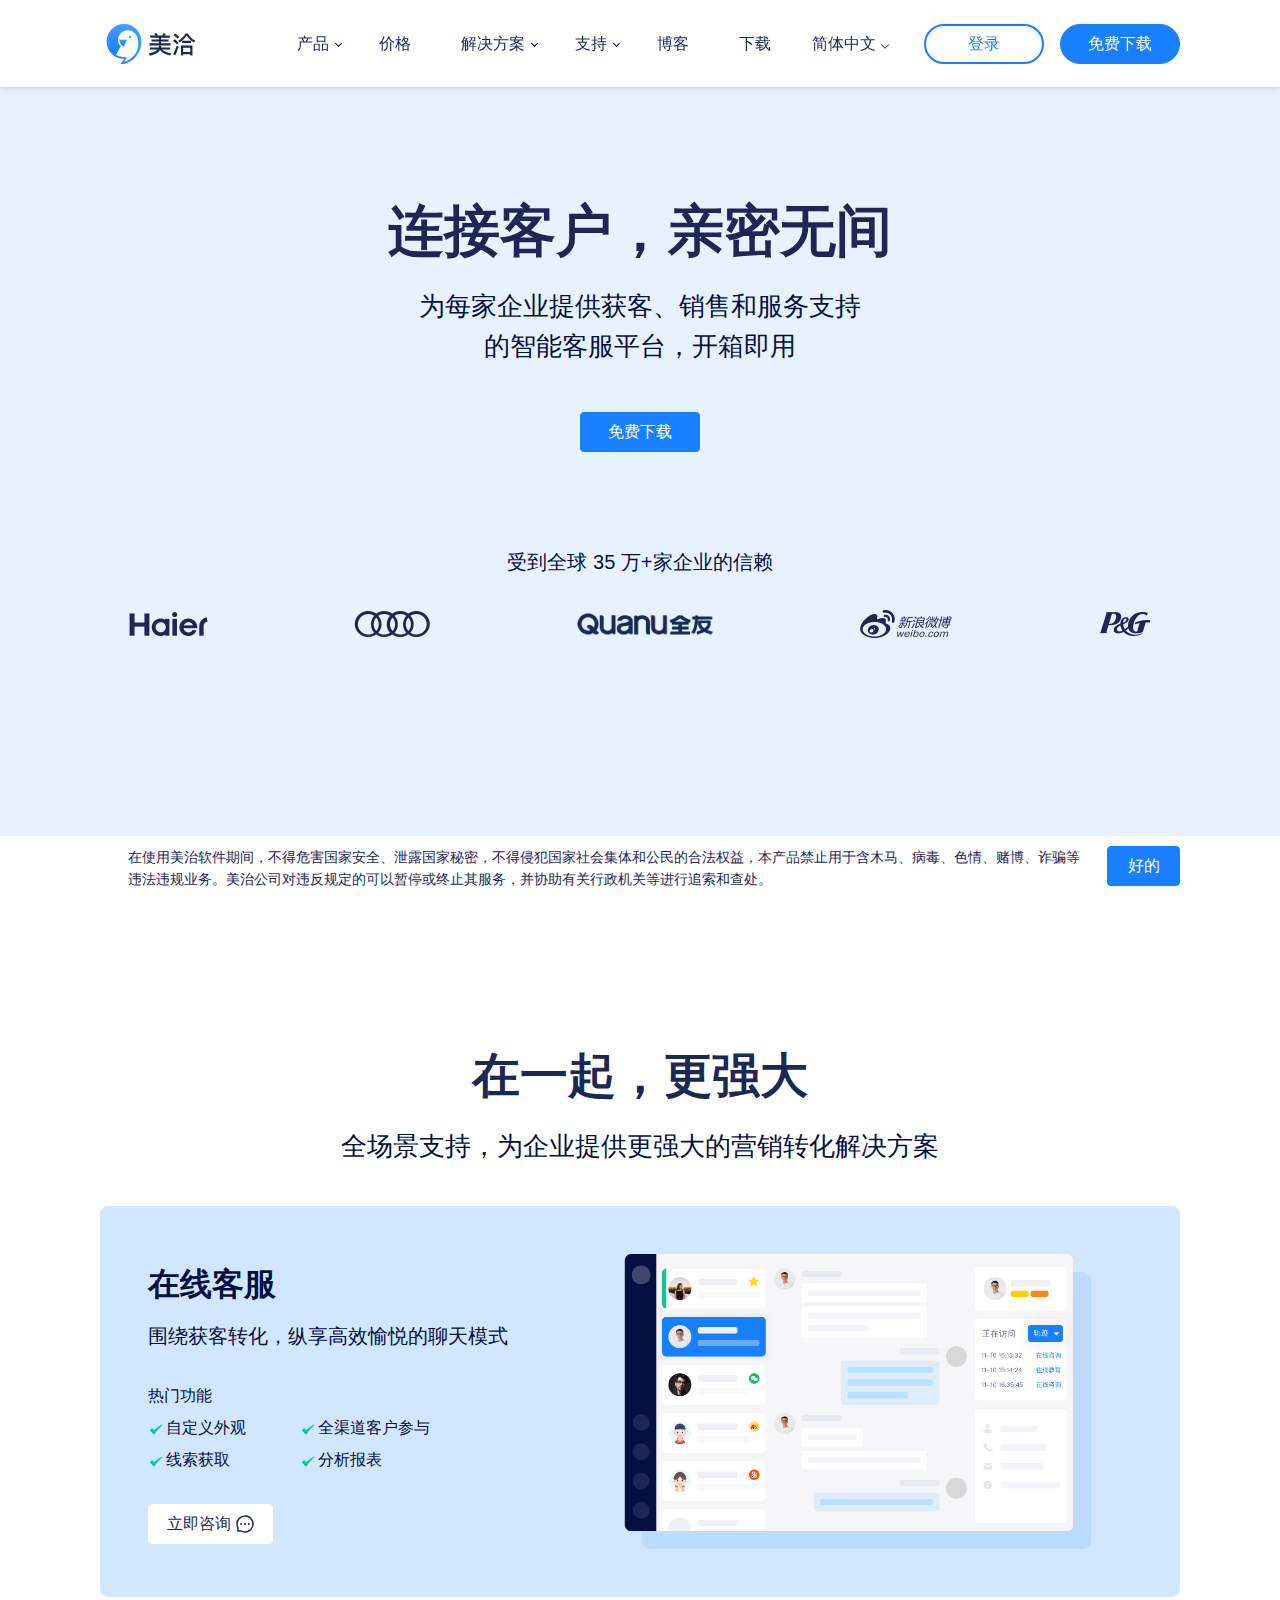
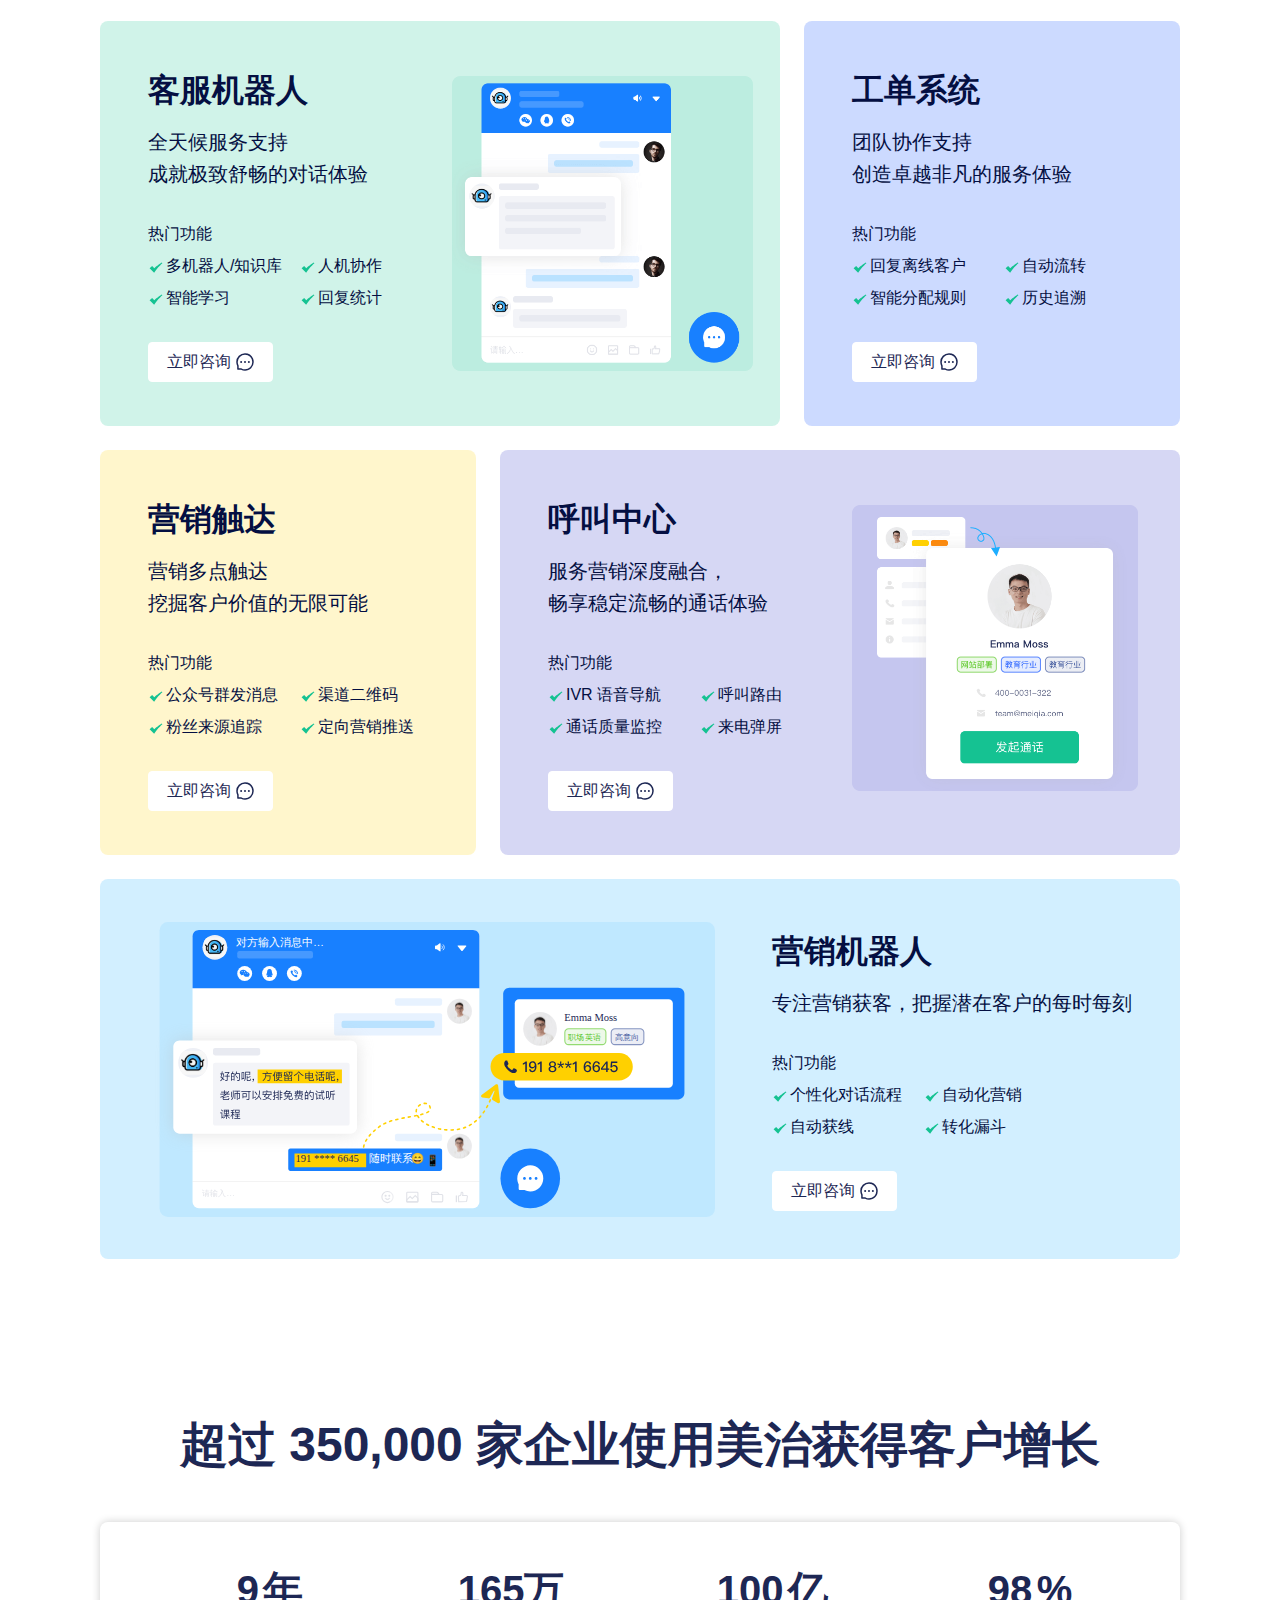
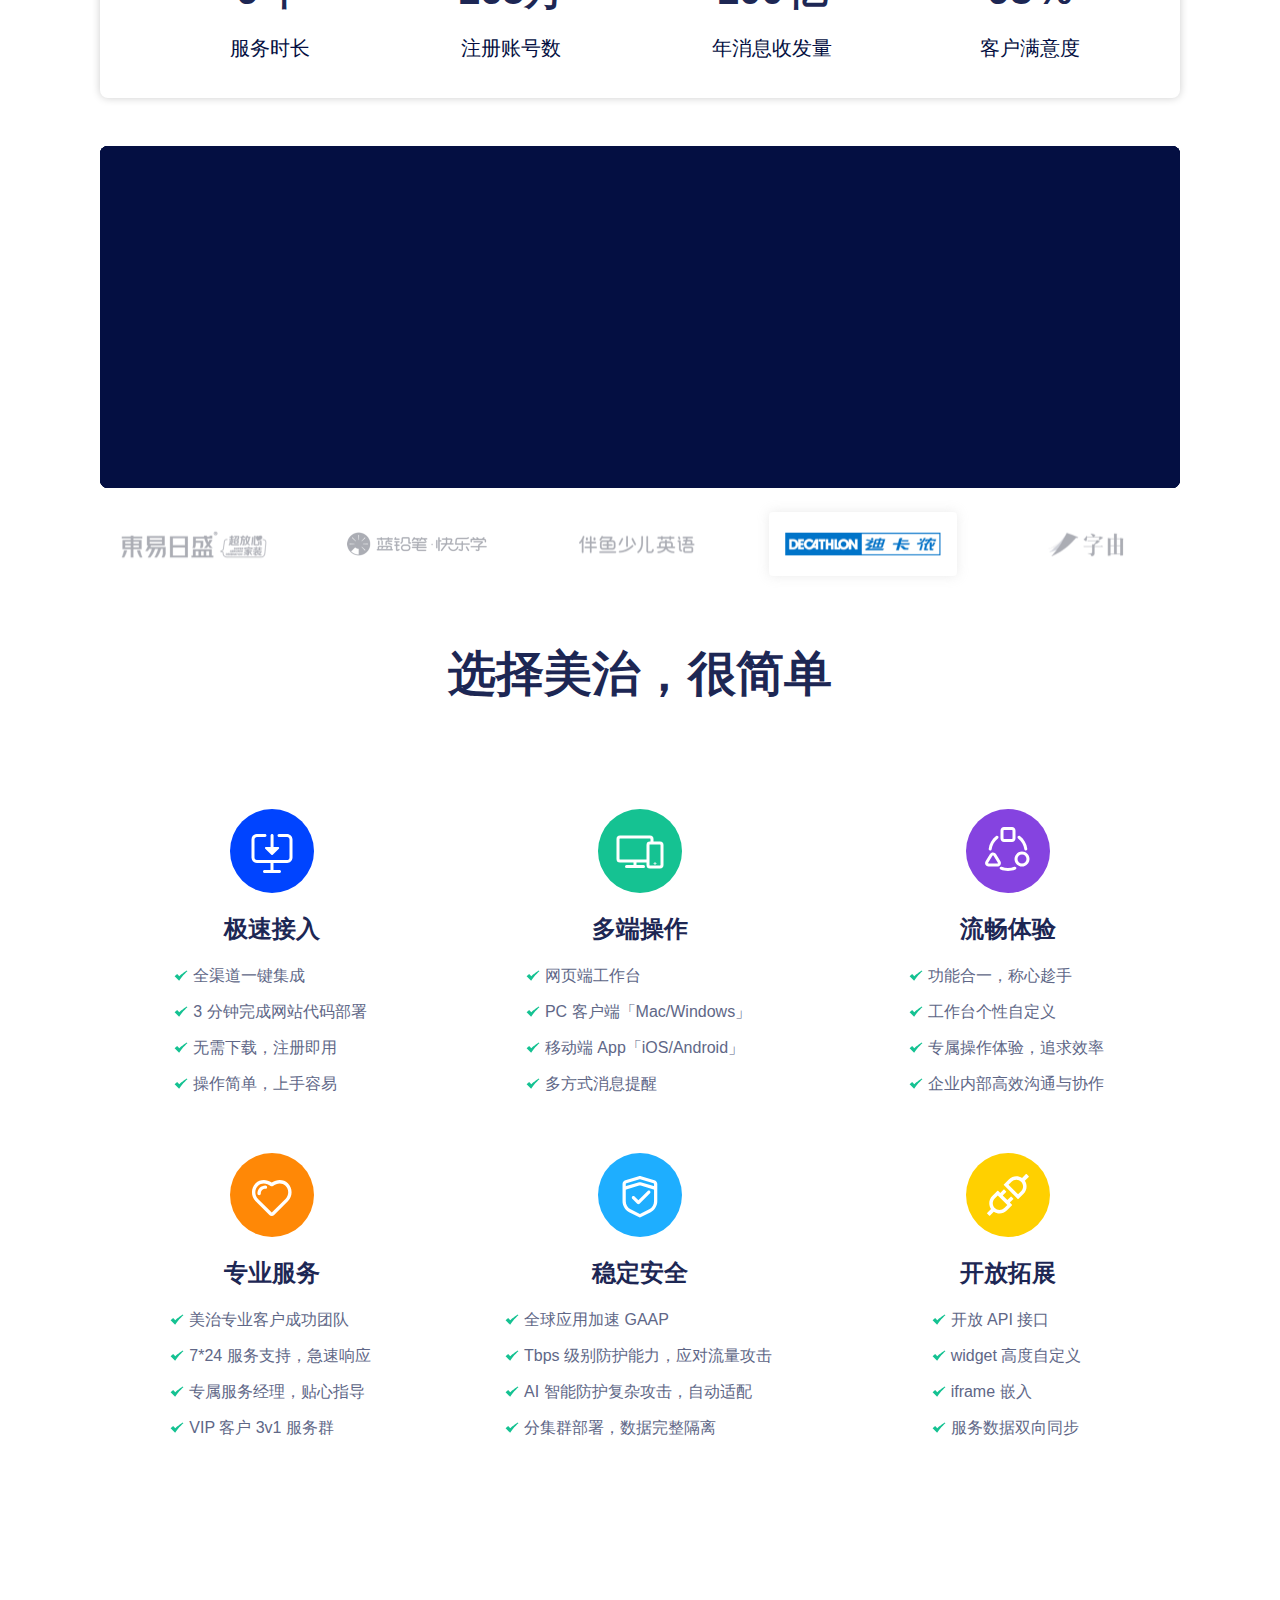
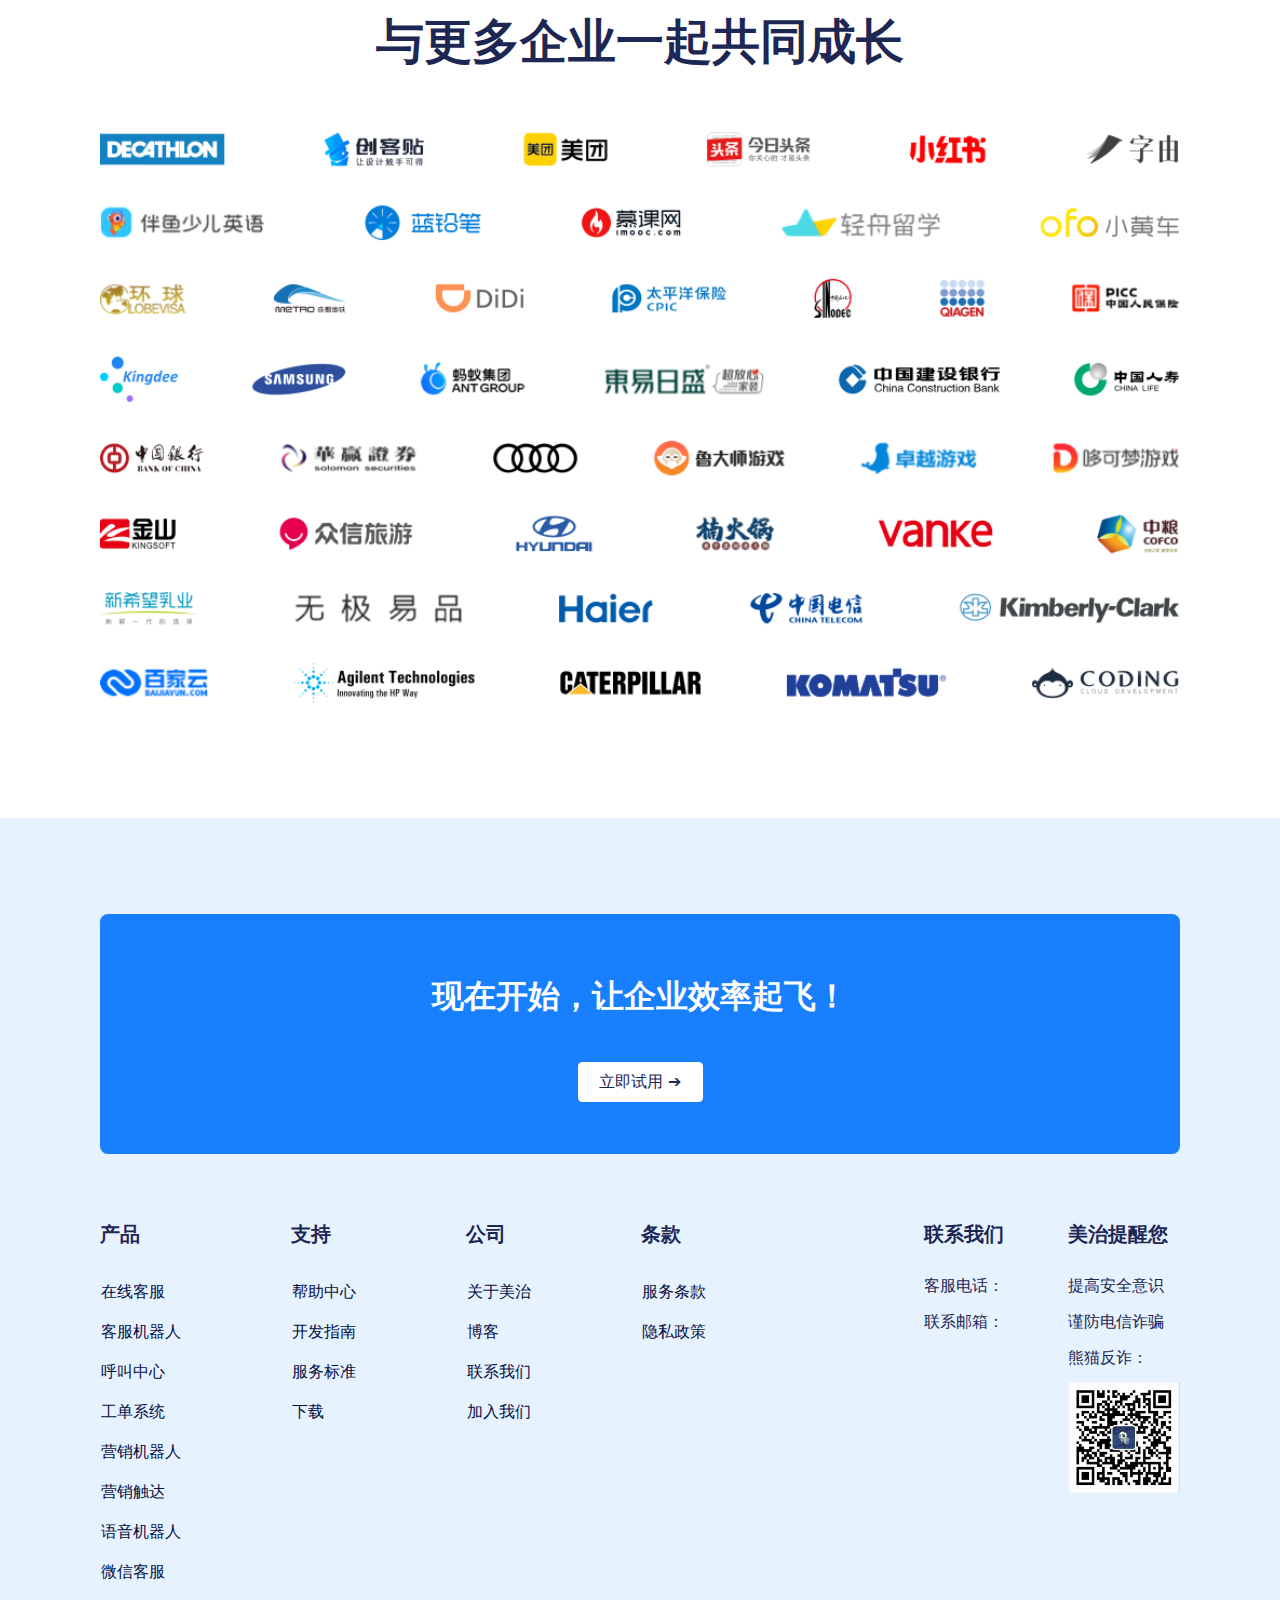
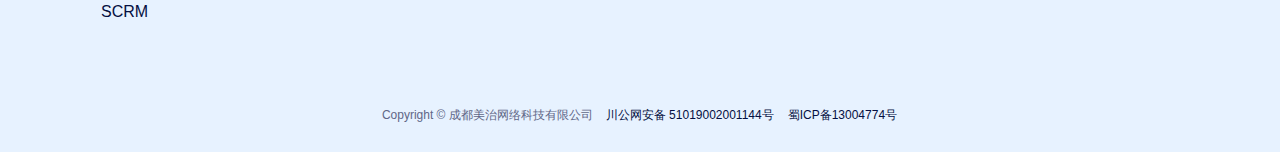
<file: index.html>
<!DOCTYPE html>
<html>
   <head>
      <meta http-equiv="Content-Type" content="text/html; charset=UTF-8">
      <meta name="viewport" content="initial-scale=1.0, width=device-width, user-scalable=no">
      <meta name="baidu-site-verification" content="code-ZyxFVoGtVj">
      <title>美治科技 | 一站式智能客服解决方案_在线客服系统_客服机器人_工单系统_呼叫中心 </title>
      <meta name="description" content="美治-全球智能云客服服务商,提供一体化服务营销解决方案.拥有在线客服,呼叫中心,客服机器人,工单系统,营销机器人,客服外包和私有化部署等产品,服务企业超35万家,覆盖十余种行业.致力于帮助企业获线与转化,提升客户服务质量与效率.">
      <meta name="keywords" content="美治,在线客服,在线客服系统,智能客服,智能客服系统,客服系统,AI机器人,营销机器人,工单系统,客服机器人,呼叫中心，呼叫系统,客服外包">
      <meta name="viewport" content="initial-scale=1.0, width=device-width, user-scalable=no">
      <meta name="baidu-site-verification" content="code-ZyxFVoGtVj">
      <meta name="next-head-count" content="9">
      <link rel="preload" href="./resource/4778fadcf844610f.css" as="style">
      <link rel="stylesheet" href="./resource/4778fadcf844610f.css" data-n-g="">
      <link rel="preload" href="./resource/8b003f0fcafa809e.css" as="style">
      <link rel="stylesheet" href="./resource/8b003f0fcafa809e.css" data-n-p="">
      <noscript data-n-css=""></noscript>
      <style data-styled="" data-styled-version="4.4.1"></style>
      <style data-styled="" data-styled-version="4.4.1"></style>
      <script id="beamerFaviconScript" type="text/javascript" src="./resource/favico.js.download"></script>
   </head>
   <body data-new-gr-c-s-check-loaded="14.1107.0" data-gr-ext-installed="">
      <svg aria-hidden="true" style="position: absolute; width: 0px; height: 0px; overflow: hidden;">
         <symbol id="iconClose" viewBox="0 0 1024 1024">
            <path d="M563.84 512l262.4-312.96a7.936 7.936 0 0 0-6.016-13.056h-79.808a16.32 16.32 0 0 0-12.288 5.76L511.616 449.728 295.04 191.68a16 16 0 0 0-12.288-5.696H203.008a7.936 7.936 0 0 0-6.08 13.12L459.392 512l-262.464 312.96a7.936 7.936 0 0 0 6.08 13.056h79.808a16.32 16.32 0 0 0 12.288-5.76l216.512-258.048 216.512 258.112a16 16 0 0 0 12.288 5.696h79.808a7.936 7.936 0 0 0 6.08-13.12L563.776 512z"></path>
         </symbol>
         <symbol id="iconClose-Circle-Fill" viewBox="0 0 1024 1024">
            <path d="M512 64a448 448 0 1 0 0 896A448 448 0 0 0 512 64z m32 664a8 8 0 0 1-8 8h-48a8 8 0 0 1-8-8v-272c0-4.416 3.584-8 8-8h48c4.416 0 8 3.584 8 8v272zM512 384a48 48 0 1 1 0-96A48 48 0 0 1 512 384z"></path>
         </symbol>
         <symbol id="iconicon_star" viewBox="0 0 1024 1024">
            <path d="M512 810.666667l-224.426667 117.973333a42.666667 42.666667 0 0 1-61.866666-44.970667l42.837333-249.898666-181.589333-176.981334A42.666667 42.666667 0 0 1 110.592 384l250.922667-36.437333 112.213333-227.370667a42.666667 42.666667 0 0 1 76.544 0l112.213333 227.370667 250.88 36.437333a42.666667 42.666667 0 0 1 23.68 72.789333l-181.589333 176.981334 42.88 249.898666a42.666667 42.666667 0 0 1-61.909333 44.970667L512 810.666667z"></path>
         </symbol>
         <symbol id="iconchat" viewBox="0 0 1024 1024">
            <path d="M925.184 338.432A448.1536 448.1536 0 0 0 512 64h-2.048a446.976 446.976 0 0 0-445.952 450.0992 449.4848 449.4848 0 0 0 48.0256 199.8848v152.064c0 25.344 20.5824 45.9776 45.9776 45.9776h152.064a449.3824 449.3824 0 0 0 199.936 47.9744h2.0992c59.904 0 118.016-11.6224 172.6976-34.304a444.4672 444.4672 0 0 0 142.848-95.232 447.0784 447.0784 0 0 0 132.4032-316.5184 446.4128 446.4128 0 0 0-34.816-175.5648z m-151.04 437.9648A370.0224 370.0224 0 0 1 512 884.0192h-1.6896a373.2992 373.2992 0 0 1-173.1072-43.52l-8.3968-4.5056h-140.8v-140.8l-4.5056-8.3968a373.3504 373.3504 0 0 1-43.52-173.056A369.7152 369.7152 0 0 1 247.6032 249.856a369.152 369.152 0 0 1 262.8096-109.9264h1.6896a370.176 370.176 0 0 1 263.168 108.9024 370.5344 370.5344 0 0 1 108.9024 264.8064 370.5856 370.5856 0 0 1-110.08 262.7072z"></path>
            <path d="M313.856 512m-51.2 0a51.2 51.2 0 1 0 102.4 0 51.2 51.2 0 1 0-102.4 0Z"></path>
            <path d="M512 512m-51.2 0a51.2 51.2 0 1 0 102.4 0 51.2 51.2 0 1 0-102.4 0Z"></path>
            <path d="M710.144 512m-51.2 0a51.2 51.2 0 1 0 102.4 0 51.2 51.2 0 1 0-102.4 0Z"></path>
         </symbol>
         <symbol id="icontoutubg" viewBox="0 0 1627 1024">
            <path d="M962.065181 649.489181c24.359517 19.019597 48.944107 36.04102 73.126658 52.244618l6.585557 4.398389 7.497879 4.985986 22.272 14.758658 3.676779 2.443168 7.310604 4.876027 2.474094 1.657986 4.931006 3.314255c1.637369 1.104752 3.27302 2.211221 4.901799 3.315974l4.876027 3.322845 4.508349 3.097772c73.423893 50.641611 136.377557 104.728054 168.011597 201.616322A506.648054 506.648054 0 0 1 1290.257181 1024H0.910604c12.181477-91.043221 43.298362-179.505826 92.936591-255.941584 93.994953-146.222389 254.702819-249.117208 416.905449-266.965047 161.515383-18.29455 325.21106 48.904591 451.312537 148.394094zM1622.607034 0c8.044242 73.709101 1.448376 148.926711-21.287517 218.902336-44.913396 140.444349-154.012349 260.03243-283.012296 310.263409-128.340188 50.444027-277.242846 31.31447-402.428563-22.524564-25.079409-10.635168-49.883919-19.450846-74.130041-27.68408l-7.255624-2.455195-10.819006-3.630389-14.289611-4.790121-9.518389-3.212886-4.853692-1.65455-4.831355-1.659705-2.407088-0.833289-4.798711-1.673449-4.776376-1.687195-4.752322-1.700939c-69.534067-25.084564-131.39157-55.795973-177.638228-126.773262C533.072752 231.937718 515.004993 120.636134 531.397584 0h1091.20945z"></path>
         </symbol>
         <symbol id="iconicon_search" viewBox="0 0 1024 1024">
            <path d="M909.5936 854.5024L649.9072 594.7904a297.3184 297.3184 0 0 0 62.08-182.784c0-80.2048-31.2832-155.392-87.8848-212.096a297.7792 297.7792 0 0 0-212.096-87.9104 298.1888 298.1888 0 0 0-212.096 87.9104 297.6256 297.6256 0 0 0-87.9104 212.096c0 80.1024 31.3088 155.4944 87.9104 212.096a297.6256 297.6256 0 0 0 212.096 87.8848c66.9952 0 130.5856-21.7856 182.6816-61.9776l259.712 259.584a8.192 8.192 0 0 0 11.5968 0l43.5968-43.4944a8.192 8.192 0 0 0 0-11.5968zM570.3936 570.368a222.7968 222.7968 0 0 1-158.3872 65.6128 222.7968 222.7968 0 0 1-158.4128-65.6128 222.7968 222.7968 0 0 1-65.5872-158.3872c0-59.8016 23.296-116.096 65.5872-158.4128a222.7968 222.7968 0 0 1 158.4128-65.5872 222.208 222.208 0 0 1 158.3872 65.5872 222.7968 222.7968 0 0 1 65.6128 158.4128c0 59.8016-23.296 116.096-65.6128 158.3872z"></path>
         </symbol>
         <symbol id="iconicon_on" viewBox="0 0 1024 1024">
            <path d="M240.48 416l45.248-45.248L512 597.056l226.24-226.304L783.52 416 512 687.52z"></path>
         </symbol>
         <symbol id="iconicon_off" viewBox="0 0 1024 1024">
            <path d="M783.52 576l-45.248 45.248L512 394.944l-226.24 226.304L240.48 576 512 304.48z"></path>
         </symbol>
         <symbol id="iconicon_phone" viewBox="0 0 1024 1024">
            <path d="M512 96a414.016 414.016 0 0 1 294.272 121.728A414.528 414.528 0 0 1 928 513.92a415.104 415.104 0 0 1-415.872 414.08h-1.92a417.28 417.28 0 0 1-185.664-44.544H183.296a42.688 42.688 0 0 1-42.688-42.688v-141.12a417.344 417.344 0 0 1-12.8-348.032A412.224 412.224 0 0 1 216.32 218.88 415.04 415.04 0 0 1 510.144 96zM355.968 320a40.768 40.768 0 0 0-29.376 13.696c-10.112 11.072-38.592 37.76-38.592 92.032 0 54.144 39.488 106.688 44.928 114.048 5.568 7.424 77.696 118.656 188.352 166.528 70.016 30.208 97.408 32.768 132.48 27.584 21.248-3.2 65.152-26.56 74.24-52.48 9.088-25.792 9.088-47.936 6.4-52.48-2.688-4.928-10.112-7.68-20.992-13.056l-11.072-5.504c-19.84-9.792-56.128-27.392-64.256-30.272-10.112-3.84-17.472-5.568-24.768 5.632-7.424 11.072-28.416 35.776-35.008 43.264-6.4 7.424-12.928 8.32-23.808 2.816-64.768-32.384-107.264-57.792-150.016-131.136-11.264-19.456 11.328-18.048 32.448-60.16 3.584-7.424 1.792-13.696-1.024-19.328-2.816-5.568-24.832-59.776-33.984-81.92-8.96-21.44-18.112-18.432-24.832-18.88C370.688 320 363.392 320 355.968 320z"></path>
         </symbol>
         <symbol id="iconicon_location" viewBox="0 0 1024 1024">
            <path d="M512 67.008a375.04 375.04 0 0 1 262.72 106.368c34.176 33.408 61.056 72.32 79.872 115.712 19.52 44.992 29.44 92.8 29.44 142.016 0 70.72-16.96 140.928-50.304 208.64-26.752 54.4-64 107.648-111.04 158.08a893.12 893.12 0 0 1-188.416 152.96 43.648 43.648 0 0 1-44.8 0 893.12 893.12 0 0 1-188.352-152.96c-47.04-50.56-84.288-103.68-111.04-158.08-33.152-67.84-50.112-138.176-50.112-208.768 0-49.152 9.92-96.96 29.44-141.952a363.584 363.584 0 0 1 79.872-115.712 372.48 372.48 0 0 1 118.208-77.824A376.832 376.832 0 0 1 512 67.008z m0 243.968a128 128 0 1 0 0 256 128 128 0 0 0 0-256z"></path>
         </symbol>
         <symbol id="iconicon_pc" viewBox="0 0 1024 1024">
            <path d="M938.666667 547.541333V938.666667l-426.666667-53.333334v-337.792h426.666667z m-853.333334 0h355.541334v328.917334L85.333333 832v-284.501333z m853.333334-71.082666H512V138.666667L938.666667 85.333333v391.125334zM440.874667 147.541333v328.874667H85.333333V192l355.541334-44.458667z"></path>
         </symbol>
         <symbol id="iconicon_apple" viewBox="0 0 1024 1024">
            <path d="M748.672 546.602667c-1.152-117.504 94.250667-173.824 98.474667-176.64-53.589333-79.744-137.130667-90.624-166.826667-91.904-71.082667-7.296-138.666667 42.538667-174.762667 42.538666-35.968 0-91.648-41.472-150.613333-40.362666-77.44 1.152-148.864 45.781333-188.714667 116.309333-80.512 141.952-20.650667 352.213333 57.813334 467.370667 38.314667 56.32 84.053333 119.637333 144.042666 117.333333 57.770667-2.304 79.658667-37.973333 149.504-37.973333s89.514667 37.973333 150.656 36.821333c62.165333-1.152 101.589333-57.386667 139.648-113.92 44.032-65.365333 62.165333-128.682667 63.232-131.925333-1.365333-0.64-121.258667-47.317333-122.453333-187.648z m-124.330667-341.589334c33.706667-43.050667 56.405333-102.784 50.176-162.346666-48.512 2.133333-107.306667 34.048-142.08 76.970666-31.232 38.101333-58.581333 98.901333-51.2 157.312 54.101333 4.437333 109.397333-29.013333 143.104-71.936z"></path>
         </symbol>
         <symbol id="iconicon_android" viewBox="0 0 1024 1024">
            <path d="M633.813333 245.12v-41.386667h-39.978666v41.386667h39.978666z m-203.648 0v-41.386667h-39.978666v41.386667h39.978666z m224.597334-114.858667c67.2 47.658667 100.821333 112.341333 100.821333 193.92H268.416c0-82.858667 32.981333-147.498667 98.986667-193.92L314.026667 77.482667c-10.154667-10.026667-10.154667-19.456 0-28.245334 10.154667-8.746667 19.669333-8.746667 28.586666 0l60.885334 60.288A227.157333 227.157333 0 0 1 512 83.157333c38.058667 0 73.557333 8.789333 106.581333 26.368l60.885334-60.288c10.154667-8.746667 19.626667-8.746667 28.544 0 8.874667 8.789333 8.874667 18.218667 0 28.245334l-53.248 52.778666z m201.685333 235.392c16.469333 0 30.72 5.973333 42.837333 17.877334 12.032 11.946667 18.090667 26.026667 18.048 42.368v280.576c0 17.536-6.016 32-18.048 43.306666a60.501333 60.501333 0 0 1-42.837333 16.938667c-16.512 0-30.805333-5.674667-42.837333-16.938667-12.032-11.306667-18.090667-25.770667-18.090667-43.306666V425.898667c0-16.298667 6.058667-30.421333 18.090667-42.368 12.032-11.946667 26.325333-17.92 42.837333-17.92z m-688.896 0c16.512 0 30.762667 5.973333 42.837333 17.877334 12.074667 11.946667 18.090667 26.026667 18.090667 42.368v280.576c0 17.536-6.058667 32-18.090667 43.306666a60.501333 60.501333 0 0 1-42.837333 16.938667c-16.512 0-30.762667-5.674667-42.837333-16.938667-12.032-11.306667-18.048-25.770667-18.048-43.306666V425.898667c0-16.298667 6.016-30.421333 18.048-42.368 12.074667-11.946667 26.325333-17.92 42.837333-17.92z m100.864 401.066667v-401.066667h487.168v401.066667c0 11.306667-3.797333 20.693333-11.392 28.245333a38.954667 38.954667 0 0 1-28.586667 11.264h-41.813333v141.226667c0 17.621333-6.016 32-18.090667 43.349333a60.501333 60.501333 0 0 1-42.794666 16.938667c-16.512 0-30.805333-5.632-42.837334-16.938667-12.074667-11.306667-18.090667-25.728-18.090666-43.306666v-141.226667h-79.914667v141.226667c0 17.578667-6.016 32-18.090667 43.306666a60.501333 60.501333 0 0 1-42.837333 16.938667c-16.512 0-30.762667-5.632-42.794667-16.938667-12.074667-11.306667-18.090667-25.728-18.090666-43.306666v-141.226667h-41.813334a38.954667 38.954667 0 0 1-39.978666-39.552H268.373333z"></path>
         </symbol>
         <symbol id="iconicon_check_01" viewBox="0 0 1024 1024">
            <path d="M391.424 819.2a3681.6384 3681.6384 0 0 1 214.7328-285.8496c34.816-41.984 67.4304-80.1792 98.6624-114.5344a2392.064 2392.064 0 0 1 83.3024-86.3744C834.0992 286.72 887.808 236.0832 921.6 214.3744L878.4384 153.6c-62.5664 41.6256-122.7776 86.016-169.2672 120.1664-27.0848 19.9168-52.224 39.0144-75.9296 57.2416-23.4496 18.0736-47.6672 37.888-73.216 58.6752a3958.3744 3958.3744 0 0 0-156.5696 134.7584L264.96 385.4336 102.4 521.6256 391.424 819.2z"></path>
         </symbol>
      </svg>
      <svg aria-hidden="true" style="position: absolute; width: 0px; height: 0px; overflow: hidden;">
         <symbol id="iconClose" viewBox="0 0 1024 1024">
            <path d="M563.84 512l262.4-312.96a7.936 7.936 0 0 0-6.016-13.056h-79.808a16.32 16.32 0 0 0-12.288 5.76L511.616 449.728 295.04 191.68a16 16 0 0 0-12.288-5.696H203.008a7.936 7.936 0 0 0-6.08 13.12L459.392 512l-262.464 312.96a7.936 7.936 0 0 0 6.08 13.056h79.808a16.32 16.32 0 0 0 12.288-5.76l216.512-258.048 216.512 258.112a16 16 0 0 0 12.288 5.696h79.808a7.936 7.936 0 0 0 6.08-13.12L563.776 512z"></path>
         </symbol>
         <symbol id="iconClose-Circle-Fill" viewBox="0 0 1024 1024">
            <path d="M512 64a448 448 0 1 0 0 896A448 448 0 0 0 512 64z m32 664a8 8 0 0 1-8 8h-48a8 8 0 0 1-8-8v-272c0-4.416 3.584-8 8-8h48c4.416 0 8 3.584 8 8v272zM512 384a48 48 0 1 1 0-96A48 48 0 0 1 512 384z"></path>
         </symbol>
         <symbol id="iconicon_star" viewBox="0 0 1024 1024">
            <path d="M512 810.666667l-224.426667 117.973333a42.666667 42.666667 0 0 1-61.866666-44.970667l42.837333-249.898666-181.589333-176.981334A42.666667 42.666667 0 0 1 110.592 384l250.922667-36.437333 112.213333-227.370667a42.666667 42.666667 0 0 1 76.544 0l112.213333 227.370667 250.88 36.437333a42.666667 42.666667 0 0 1 23.68 72.789333l-181.589333 176.981334 42.88 249.898666a42.666667 42.666667 0 0 1-61.909333 44.970667L512 810.666667z"></path>
         </symbol>
         <symbol id="iconchat" viewBox="0 0 1024 1024">
            <path d="M925.184 338.432A448.1536 448.1536 0 0 0 512 64h-2.048a446.976 446.976 0 0 0-445.952 450.0992 449.4848 449.4848 0 0 0 48.0256 199.8848v152.064c0 25.344 20.5824 45.9776 45.9776 45.9776h152.064a449.3824 449.3824 0 0 0 199.936 47.9744h2.0992c59.904 0 118.016-11.6224 172.6976-34.304a444.4672 444.4672 0 0 0 142.848-95.232 447.0784 447.0784 0 0 0 132.4032-316.5184 446.4128 446.4128 0 0 0-34.816-175.5648z m-151.04 437.9648A370.0224 370.0224 0 0 1 512 884.0192h-1.6896a373.2992 373.2992 0 0 1-173.1072-43.52l-8.3968-4.5056h-140.8v-140.8l-4.5056-8.3968a373.3504 373.3504 0 0 1-43.52-173.056A369.7152 369.7152 0 0 1 247.6032 249.856a369.152 369.152 0 0 1 262.8096-109.9264h1.6896a370.176 370.176 0 0 1 263.168 108.9024 370.5344 370.5344 0 0 1 108.9024 264.8064 370.5856 370.5856 0 0 1-110.08 262.7072z"></path>
            <path d="M313.856 512m-51.2 0a51.2 51.2 0 1 0 102.4 0 51.2 51.2 0 1 0-102.4 0Z"></path>
            <path d="M512 512m-51.2 0a51.2 51.2 0 1 0 102.4 0 51.2 51.2 0 1 0-102.4 0Z"></path>
            <path d="M710.144 512m-51.2 0a51.2 51.2 0 1 0 102.4 0 51.2 51.2 0 1 0-102.4 0Z"></path>
         </symbol>
         <symbol id="icontoutubg" viewBox="0 0 1627 1024">
            <path d="M962.065181 649.489181c24.359517 19.019597 48.944107 36.04102 73.126658 52.244618l6.585557 4.398389 7.497879 4.985986 22.272 14.758658 3.676779 2.443168 7.310604 4.876027 2.474094 1.657986 4.931006 3.314255c1.637369 1.104752 3.27302 2.211221 4.901799 3.315974l4.876027 3.322845 4.508349 3.097772c73.423893 50.641611 136.377557 104.728054 168.011597 201.616322A506.648054 506.648054 0 0 1 1290.257181 1024H0.910604c12.181477-91.043221 43.298362-179.505826 92.936591-255.941584 93.994953-146.222389 254.702819-249.117208 416.905449-266.965047 161.515383-18.29455 325.21106 48.904591 451.312537 148.394094zM1622.607034 0c8.044242 73.709101 1.448376 148.926711-21.287517 218.902336-44.913396 140.444349-154.012349 260.03243-283.012296 310.263409-128.340188 50.444027-277.242846 31.31447-402.428563-22.524564-25.079409-10.635168-49.883919-19.450846-74.130041-27.68408l-7.255624-2.455195-10.819006-3.630389-14.289611-4.790121-9.518389-3.212886-4.853692-1.65455-4.831355-1.659705-2.407088-0.833289-4.798711-1.673449-4.776376-1.687195-4.752322-1.700939c-69.534067-25.084564-131.39157-55.795973-177.638228-126.773262C533.072752 231.937718 515.004993 120.636134 531.397584 0h1091.20945z"></path>
         </symbol>
         <symbol id="iconicon_search" viewBox="0 0 1024 1024">
            <path d="M909.5936 854.5024L649.9072 594.7904a297.3184 297.3184 0 0 0 62.08-182.784c0-80.2048-31.2832-155.392-87.8848-212.096a297.7792 297.7792 0 0 0-212.096-87.9104 298.1888 298.1888 0 0 0-212.096 87.9104 297.6256 297.6256 0 0 0-87.9104 212.096c0 80.1024 31.3088 155.4944 87.9104 212.096a297.6256 297.6256 0 0 0 212.096 87.8848c66.9952 0 130.5856-21.7856 182.6816-61.9776l259.712 259.584a8.192 8.192 0 0 0 11.5968 0l43.5968-43.4944a8.192 8.192 0 0 0 0-11.5968zM570.3936 570.368a222.7968 222.7968 0 0 1-158.3872 65.6128 222.7968 222.7968 0 0 1-158.4128-65.6128 222.7968 222.7968 0 0 1-65.5872-158.3872c0-59.8016 23.296-116.096 65.5872-158.4128a222.7968 222.7968 0 0 1 158.4128-65.5872 222.208 222.208 0 0 1 158.3872 65.5872 222.7968 222.7968 0 0 1 65.6128 158.4128c0 59.8016-23.296 116.096-65.6128 158.3872z"></path>
         </symbol>
         <symbol id="iconicon_on" viewBox="0 0 1024 1024">
            <path d="M240.48 416l45.248-45.248L512 597.056l226.24-226.304L783.52 416 512 687.52z"></path>
         </symbol>
         <symbol id="iconicon_off" viewBox="0 0 1024 1024">
            <path d="M783.52 576l-45.248 45.248L512 394.944l-226.24 226.304L240.48 576 512 304.48z"></path>
         </symbol>
         <symbol id="iconicon_phone" viewBox="0 0 1024 1024">
            <path d="M512 96a414.016 414.016 0 0 1 294.272 121.728A414.528 414.528 0 0 1 928 513.92a415.104 415.104 0 0 1-415.872 414.08h-1.92a417.28 417.28 0 0 1-185.664-44.544H183.296a42.688 42.688 0 0 1-42.688-42.688v-141.12a417.344 417.344 0 0 1-12.8-348.032A412.224 412.224 0 0 1 216.32 218.88 415.04 415.04 0 0 1 510.144 96zM355.968 320a40.768 40.768 0 0 0-29.376 13.696c-10.112 11.072-38.592 37.76-38.592 92.032 0 54.144 39.488 106.688 44.928 114.048 5.568 7.424 77.696 118.656 188.352 166.528 70.016 30.208 97.408 32.768 132.48 27.584 21.248-3.2 65.152-26.56 74.24-52.48 9.088-25.792 9.088-47.936 6.4-52.48-2.688-4.928-10.112-7.68-20.992-13.056l-11.072-5.504c-19.84-9.792-56.128-27.392-64.256-30.272-10.112-3.84-17.472-5.568-24.768 5.632-7.424 11.072-28.416 35.776-35.008 43.264-6.4 7.424-12.928 8.32-23.808 2.816-64.768-32.384-107.264-57.792-150.016-131.136-11.264-19.456 11.328-18.048 32.448-60.16 3.584-7.424 1.792-13.696-1.024-19.328-2.816-5.568-24.832-59.776-33.984-81.92-8.96-21.44-18.112-18.432-24.832-18.88C370.688 320 363.392 320 355.968 320z"></path>
         </symbol>
         <symbol id="iconicon_location" viewBox="0 0 1024 1024">
            <path d="M512 67.008a375.04 375.04 0 0 1 262.72 106.368c34.176 33.408 61.056 72.32 79.872 115.712 19.52 44.992 29.44 92.8 29.44 142.016 0 70.72-16.96 140.928-50.304 208.64-26.752 54.4-64 107.648-111.04 158.08a893.12 893.12 0 0 1-188.416 152.96 43.648 43.648 0 0 1-44.8 0 893.12 893.12 0 0 1-188.352-152.96c-47.04-50.56-84.288-103.68-111.04-158.08-33.152-67.84-50.112-138.176-50.112-208.768 0-49.152 9.92-96.96 29.44-141.952a363.584 363.584 0 0 1 79.872-115.712 372.48 372.48 0 0 1 118.208-77.824A376.832 376.832 0 0 1 512 67.008z m0 243.968a128 128 0 1 0 0 256 128 128 0 0 0 0-256z"></path>
         </symbol>
         <symbol id="iconicon_pc" viewBox="0 0 1024 1024">
            <path d="M938.666667 547.541333V938.666667l-426.666667-53.333334v-337.792h426.666667z m-853.333334 0h355.541334v328.917334L85.333333 832v-284.501333z m853.333334-71.082666H512V138.666667L938.666667 85.333333v391.125334zM440.874667 147.541333v328.874667H85.333333V192l355.541334-44.458667z"></path>
         </symbol>
         <symbol id="iconicon_apple" viewBox="0 0 1024 1024">
            <path d="M748.672 546.602667c-1.152-117.504 94.250667-173.824 98.474667-176.64-53.589333-79.744-137.130667-90.624-166.826667-91.904-71.082667-7.296-138.666667 42.538667-174.762667 42.538666-35.968 0-91.648-41.472-150.613333-40.362666-77.44 1.152-148.864 45.781333-188.714667 116.309333-80.512 141.952-20.650667 352.213333 57.813334 467.370667 38.314667 56.32 84.053333 119.637333 144.042666 117.333333 57.770667-2.304 79.658667-37.973333 149.504-37.973333s89.514667 37.973333 150.656 36.821333c62.165333-1.152 101.589333-57.386667 139.648-113.92 44.032-65.365333 62.165333-128.682667 63.232-131.925333-1.365333-0.64-121.258667-47.317333-122.453333-187.648z m-124.330667-341.589334c33.706667-43.050667 56.405333-102.784 50.176-162.346666-48.512 2.133333-107.306667 34.048-142.08 76.970666-31.232 38.101333-58.581333 98.901333-51.2 157.312 54.101333 4.437333 109.397333-29.013333 143.104-71.936z"></path>
         </symbol>
         <symbol id="iconicon_android" viewBox="0 0 1024 1024">
            <path d="M633.813333 245.12v-41.386667h-39.978666v41.386667h39.978666z m-203.648 0v-41.386667h-39.978666v41.386667h39.978666z m224.597334-114.858667c67.2 47.658667 100.821333 112.341333 100.821333 193.92H268.416c0-82.858667 32.981333-147.498667 98.986667-193.92L314.026667 77.482667c-10.154667-10.026667-10.154667-19.456 0-28.245334 10.154667-8.746667 19.669333-8.746667 28.586666 0l60.885334 60.288A227.157333 227.157333 0 0 1 512 83.157333c38.058667 0 73.557333 8.789333 106.581333 26.368l60.885334-60.288c10.154667-8.746667 19.626667-8.746667 28.544 0 8.874667 8.789333 8.874667 18.218667 0 28.245334l-53.248 52.778666z m201.685333 235.392c16.469333 0 30.72 5.973333 42.837333 17.877334 12.032 11.946667 18.090667 26.026667 18.048 42.368v280.576c0 17.536-6.016 32-18.048 43.306666a60.501333 60.501333 0 0 1-42.837333 16.938667c-16.512 0-30.805333-5.674667-42.837333-16.938667-12.032-11.306667-18.090667-25.770667-18.090667-43.306666V425.898667c0-16.298667 6.058667-30.421333 18.090667-42.368 12.032-11.946667 26.325333-17.92 42.837333-17.92z m-688.896 0c16.512 0 30.762667 5.973333 42.837333 17.877334 12.074667 11.946667 18.090667 26.026667 18.090667 42.368v280.576c0 17.536-6.058667 32-18.090667 43.306666a60.501333 60.501333 0 0 1-42.837333 16.938667c-16.512 0-30.762667-5.674667-42.837333-16.938667-12.032-11.306667-18.048-25.770667-18.048-43.306666V425.898667c0-16.298667 6.016-30.421333 18.048-42.368 12.074667-11.946667 26.325333-17.92 42.837333-17.92z m100.864 401.066667v-401.066667h487.168v401.066667c0 11.306667-3.797333 20.693333-11.392 28.245333a38.954667 38.954667 0 0 1-28.586667 11.264h-41.813333v141.226667c0 17.621333-6.016 32-18.090667 43.349333a60.501333 60.501333 0 0 1-42.794666 16.938667c-16.512 0-30.805333-5.632-42.837334-16.938667-12.074667-11.306667-18.090667-25.728-18.090666-43.306666v-141.226667h-79.914667v141.226667c0 17.578667-6.016 32-18.090667 43.306666a60.501333 60.501333 0 0 1-42.837333 16.938667c-16.512 0-30.762667-5.632-42.794667-16.938667-12.074667-11.306667-18.090667-25.728-18.090666-43.306666v-141.226667h-41.813334a38.954667 38.954667 0 0 1-39.978666-39.552H268.373333z"></path>
         </symbol>
         <symbol id="iconicon_check_01" viewBox="0 0 1024 1024">
            <path d="M391.424 819.2a3681.6384 3681.6384 0 0 1 214.7328-285.8496c34.816-41.984 67.4304-80.1792 98.6624-114.5344a2392.064 2392.064 0 0 1 83.3024-86.3744C834.0992 286.72 887.808 236.0832 921.6 214.3744L878.4384 153.6c-62.5664 41.6256-122.7776 86.016-169.2672 120.1664-27.0848 19.9168-52.224 39.0144-75.9296 57.2416-23.4496 18.0736-47.6672 37.888-73.216 58.6752a3958.3744 3958.3744 0 0 0-156.5696 134.7584L264.96 385.4336 102.4 521.6256 391.424 819.2z"></path>
         </symbol>
      </svg>
      <svg aria-hidden="true" style="position: absolute; width: 0px; height: 0px; overflow: hidden;">
         <symbol id="iconClose" viewBox="0 0 1024 1024">
            <path d="M563.84 512l262.4-312.96a7.936 7.936 0 0 0-6.016-13.056h-79.808a16.32 16.32 0 0 0-12.288 5.76L511.616 449.728 295.04 191.68a16 16 0 0 0-12.288-5.696H203.008a7.936 7.936 0 0 0-6.08 13.12L459.392 512l-262.464 312.96a7.936 7.936 0 0 0 6.08 13.056h79.808a16.32 16.32 0 0 0 12.288-5.76l216.512-258.048 216.512 258.112a16 16 0 0 0 12.288 5.696h79.808a7.936 7.936 0 0 0 6.08-13.12L563.776 512z"></path>
         </symbol>
         <symbol id="iconClose-Circle-Fill" viewBox="0 0 1024 1024">
            <path d="M512 64a448 448 0 1 0 0 896A448 448 0 0 0 512 64z m32 664a8 8 0 0 1-8 8h-48a8 8 0 0 1-8-8v-272c0-4.416 3.584-8 8-8h48c4.416 0 8 3.584 8 8v272zM512 384a48 48 0 1 1 0-96A48 48 0 0 1 512 384z"></path>
         </symbol>
         <symbol id="iconicon_star" viewBox="0 0 1024 1024">
            <path d="M512 810.666667l-224.426667 117.973333a42.666667 42.666667 0 0 1-61.866666-44.970667l42.837333-249.898666-181.589333-176.981334A42.666667 42.666667 0 0 1 110.592 384l250.922667-36.437333 112.213333-227.370667a42.666667 42.666667 0 0 1 76.544 0l112.213333 227.370667 250.88 36.437333a42.666667 42.666667 0 0 1 23.68 72.789333l-181.589333 176.981334 42.88 249.898666a42.666667 42.666667 0 0 1-61.909333 44.970667L512 810.666667z"></path>
         </symbol>
         <symbol id="iconchat" viewBox="0 0 1024 1024">
            <path d="M925.184 338.432A448.1536 448.1536 0 0 0 512 64h-2.048a446.976 446.976 0 0 0-445.952 450.0992 449.4848 449.4848 0 0 0 48.0256 199.8848v152.064c0 25.344 20.5824 45.9776 45.9776 45.9776h152.064a449.3824 449.3824 0 0 0 199.936 47.9744h2.0992c59.904 0 118.016-11.6224 172.6976-34.304a444.4672 444.4672 0 0 0 142.848-95.232 447.0784 447.0784 0 0 0 132.4032-316.5184 446.4128 446.4128 0 0 0-34.816-175.5648z m-151.04 437.9648A370.0224 370.0224 0 0 1 512 884.0192h-1.6896a373.2992 373.2992 0 0 1-173.1072-43.52l-8.3968-4.5056h-140.8v-140.8l-4.5056-8.3968a373.3504 373.3504 0 0 1-43.52-173.056A369.7152 369.7152 0 0 1 247.6032 249.856a369.152 369.152 0 0 1 262.8096-109.9264h1.6896a370.176 370.176 0 0 1 263.168 108.9024 370.5344 370.5344 0 0 1 108.9024 264.8064 370.5856 370.5856 0 0 1-110.08 262.7072z"></path>
            <path d="M313.856 512m-51.2 0a51.2 51.2 0 1 0 102.4 0 51.2 51.2 0 1 0-102.4 0Z"></path>
            <path d="M512 512m-51.2 0a51.2 51.2 0 1 0 102.4 0 51.2 51.2 0 1 0-102.4 0Z"></path>
            <path d="M710.144 512m-51.2 0a51.2 51.2 0 1 0 102.4 0 51.2 51.2 0 1 0-102.4 0Z"></path>
         </symbol>
         <symbol id="icontoutubg" viewBox="0 0 1627 1024">
            <path d="M962.065181 649.489181c24.359517 19.019597 48.944107 36.04102 73.126658 52.244618l6.585557 4.398389 7.497879 4.985986 22.272 14.758658 3.676779 2.443168 7.310604 4.876027 2.474094 1.657986 4.931006 3.314255c1.637369 1.104752 3.27302 2.211221 4.901799 3.315974l4.876027 3.322845 4.508349 3.097772c73.423893 50.641611 136.377557 104.728054 168.011597 201.616322A506.648054 506.648054 0 0 1 1290.257181 1024H0.910604c12.181477-91.043221 43.298362-179.505826 92.936591-255.941584 93.994953-146.222389 254.702819-249.117208 416.905449-266.965047 161.515383-18.29455 325.21106 48.904591 451.312537 148.394094zM1622.607034 0c8.044242 73.709101 1.448376 148.926711-21.287517 218.902336-44.913396 140.444349-154.012349 260.03243-283.012296 310.263409-128.340188 50.444027-277.242846 31.31447-402.428563-22.524564-25.079409-10.635168-49.883919-19.450846-74.130041-27.68408l-7.255624-2.455195-10.819006-3.630389-14.289611-4.790121-9.518389-3.212886-4.853692-1.65455-4.831355-1.659705-2.407088-0.833289-4.798711-1.673449-4.776376-1.687195-4.752322-1.700939c-69.534067-25.084564-131.39157-55.795973-177.638228-126.773262C533.072752 231.937718 515.004993 120.636134 531.397584 0h1091.20945z"></path>
         </symbol>
         <symbol id="iconicon_search" viewBox="0 0 1024 1024">
            <path d="M909.5936 854.5024L649.9072 594.7904a297.3184 297.3184 0 0 0 62.08-182.784c0-80.2048-31.2832-155.392-87.8848-212.096a297.7792 297.7792 0 0 0-212.096-87.9104 298.1888 298.1888 0 0 0-212.096 87.9104 297.6256 297.6256 0 0 0-87.9104 212.096c0 80.1024 31.3088 155.4944 87.9104 212.096a297.6256 297.6256 0 0 0 212.096 87.8848c66.9952 0 130.5856-21.7856 182.6816-61.9776l259.712 259.584a8.192 8.192 0 0 0 11.5968 0l43.5968-43.4944a8.192 8.192 0 0 0 0-11.5968zM570.3936 570.368a222.7968 222.7968 0 0 1-158.3872 65.6128 222.7968 222.7968 0 0 1-158.4128-65.6128 222.7968 222.7968 0 0 1-65.5872-158.3872c0-59.8016 23.296-116.096 65.5872-158.4128a222.7968 222.7968 0 0 1 158.4128-65.5872 222.208 222.208 0 0 1 158.3872 65.5872 222.7968 222.7968 0 0 1 65.6128 158.4128c0 59.8016-23.296 116.096-65.6128 158.3872z"></path>
         </symbol>
         <symbol id="iconicon_on" viewBox="0 0 1024 1024">
            <path d="M240.48 416l45.248-45.248L512 597.056l226.24-226.304L783.52 416 512 687.52z"></path>
         </symbol>
         <symbol id="iconicon_off" viewBox="0 0 1024 1024">
            <path d="M783.52 576l-45.248 45.248L512 394.944l-226.24 226.304L240.48 576 512 304.48z"></path>
         </symbol>
         <symbol id="iconicon_phone" viewBox="0 0 1024 1024">
            <path d="M512 96a414.016 414.016 0 0 1 294.272 121.728A414.528 414.528 0 0 1 928 513.92a415.104 415.104 0 0 1-415.872 414.08h-1.92a417.28 417.28 0 0 1-185.664-44.544H183.296a42.688 42.688 0 0 1-42.688-42.688v-141.12a417.344 417.344 0 0 1-12.8-348.032A412.224 412.224 0 0 1 216.32 218.88 415.04 415.04 0 0 1 510.144 96zM355.968 320a40.768 40.768 0 0 0-29.376 13.696c-10.112 11.072-38.592 37.76-38.592 92.032 0 54.144 39.488 106.688 44.928 114.048 5.568 7.424 77.696 118.656 188.352 166.528 70.016 30.208 97.408 32.768 132.48 27.584 21.248-3.2 65.152-26.56 74.24-52.48 9.088-25.792 9.088-47.936 6.4-52.48-2.688-4.928-10.112-7.68-20.992-13.056l-11.072-5.504c-19.84-9.792-56.128-27.392-64.256-30.272-10.112-3.84-17.472-5.568-24.768 5.632-7.424 11.072-28.416 35.776-35.008 43.264-6.4 7.424-12.928 8.32-23.808 2.816-64.768-32.384-107.264-57.792-150.016-131.136-11.264-19.456 11.328-18.048 32.448-60.16 3.584-7.424 1.792-13.696-1.024-19.328-2.816-5.568-24.832-59.776-33.984-81.92-8.96-21.44-18.112-18.432-24.832-18.88C370.688 320 363.392 320 355.968 320z"></path>
         </symbol>
         <symbol id="iconicon_location" viewBox="0 0 1024 1024">
            <path d="M512 67.008a375.04 375.04 0 0 1 262.72 106.368c34.176 33.408 61.056 72.32 79.872 115.712 19.52 44.992 29.44 92.8 29.44 142.016 0 70.72-16.96 140.928-50.304 208.64-26.752 54.4-64 107.648-111.04 158.08a893.12 893.12 0 0 1-188.416 152.96 43.648 43.648 0 0 1-44.8 0 893.12 893.12 0 0 1-188.352-152.96c-47.04-50.56-84.288-103.68-111.04-158.08-33.152-67.84-50.112-138.176-50.112-208.768 0-49.152 9.92-96.96 29.44-141.952a363.584 363.584 0 0 1 79.872-115.712 372.48 372.48 0 0 1 118.208-77.824A376.832 376.832 0 0 1 512 67.008z m0 243.968a128 128 0 1 0 0 256 128 128 0 0 0 0-256z"></path>
         </symbol>
         <symbol id="iconicon_pc" viewBox="0 0 1024 1024">
            <path d="M938.666667 547.541333V938.666667l-426.666667-53.333334v-337.792h426.666667z m-853.333334 0h355.541334v328.917334L85.333333 832v-284.501333z m853.333334-71.082666H512V138.666667L938.666667 85.333333v391.125334zM440.874667 147.541333v328.874667H85.333333V192l355.541334-44.458667z"></path>
         </symbol>
         <symbol id="iconicon_apple" viewBox="0 0 1024 1024">
            <path d="M748.672 546.602667c-1.152-117.504 94.250667-173.824 98.474667-176.64-53.589333-79.744-137.130667-90.624-166.826667-91.904-71.082667-7.296-138.666667 42.538667-174.762667 42.538666-35.968 0-91.648-41.472-150.613333-40.362666-77.44 1.152-148.864 45.781333-188.714667 116.309333-80.512 141.952-20.650667 352.213333 57.813334 467.370667 38.314667 56.32 84.053333 119.637333 144.042666 117.333333 57.770667-2.304 79.658667-37.973333 149.504-37.973333s89.514667 37.973333 150.656 36.821333c62.165333-1.152 101.589333-57.386667 139.648-113.92 44.032-65.365333 62.165333-128.682667 63.232-131.925333-1.365333-0.64-121.258667-47.317333-122.453333-187.648z m-124.330667-341.589334c33.706667-43.050667 56.405333-102.784 50.176-162.346666-48.512 2.133333-107.306667 34.048-142.08 76.970666-31.232 38.101333-58.581333 98.901333-51.2 157.312 54.101333 4.437333 109.397333-29.013333 143.104-71.936z"></path>
         </symbol>
         <symbol id="iconicon_android" viewBox="0 0 1024 1024">
            <path d="M633.813333 245.12v-41.386667h-39.978666v41.386667h39.978666z m-203.648 0v-41.386667h-39.978666v41.386667h39.978666z m224.597334-114.858667c67.2 47.658667 100.821333 112.341333 100.821333 193.92H268.416c0-82.858667 32.981333-147.498667 98.986667-193.92L314.026667 77.482667c-10.154667-10.026667-10.154667-19.456 0-28.245334 10.154667-8.746667 19.669333-8.746667 28.586666 0l60.885334 60.288A227.157333 227.157333 0 0 1 512 83.157333c38.058667 0 73.557333 8.789333 106.581333 26.368l60.885334-60.288c10.154667-8.746667 19.626667-8.746667 28.544 0 8.874667 8.789333 8.874667 18.218667 0 28.245334l-53.248 52.778666z m201.685333 235.392c16.469333 0 30.72 5.973333 42.837333 17.877334 12.032 11.946667 18.090667 26.026667 18.048 42.368v280.576c0 17.536-6.016 32-18.048 43.306666a60.501333 60.501333 0 0 1-42.837333 16.938667c-16.512 0-30.805333-5.674667-42.837333-16.938667-12.032-11.306667-18.090667-25.770667-18.090667-43.306666V425.898667c0-16.298667 6.058667-30.421333 18.090667-42.368 12.032-11.946667 26.325333-17.92 42.837333-17.92z m-688.896 0c16.512 0 30.762667 5.973333 42.837333 17.877334 12.074667 11.946667 18.090667 26.026667 18.090667 42.368v280.576c0 17.536-6.058667 32-18.090667 43.306666a60.501333 60.501333 0 0 1-42.837333 16.938667c-16.512 0-30.762667-5.674667-42.837333-16.938667-12.032-11.306667-18.048-25.770667-18.048-43.306666V425.898667c0-16.298667 6.016-30.421333 18.048-42.368 12.074667-11.946667 26.325333-17.92 42.837333-17.92z m100.864 401.066667v-401.066667h487.168v401.066667c0 11.306667-3.797333 20.693333-11.392 28.245333a38.954667 38.954667 0 0 1-28.586667 11.264h-41.813333v141.226667c0 17.621333-6.016 32-18.090667 43.349333a60.501333 60.501333 0 0 1-42.794666 16.938667c-16.512 0-30.805333-5.632-42.837334-16.938667-12.074667-11.306667-18.090667-25.728-18.090666-43.306666v-141.226667h-79.914667v141.226667c0 17.578667-6.016 32-18.090667 43.306666a60.501333 60.501333 0 0 1-42.837333 16.938667c-16.512 0-30.762667-5.632-42.794667-16.938667-12.074667-11.306667-18.090667-25.728-18.090666-43.306666v-141.226667h-41.813334a38.954667 38.954667 0 0 1-39.978666-39.552H268.373333z"></path>
         </symbol>
         <symbol id="iconicon_check_01" viewBox="0 0 1024 1024">
            <path d="M391.424 819.2a3681.6384 3681.6384 0 0 1 214.7328-285.8496c34.816-41.984 67.4304-80.1792 98.6624-114.5344a2392.064 2392.064 0 0 1 83.3024-86.3744C834.0992 286.72 887.808 236.0832 921.6 214.3744L878.4384 153.6c-62.5664 41.6256-122.7776 86.016-169.2672 120.1664-27.0848 19.9168-52.224 39.0144-75.9296 57.2416-23.4496 18.0736-47.6672 37.888-73.216 58.6752a3958.3744 3958.3744 0 0 0-156.5696 134.7584L264.96 385.4336 102.4 521.6256 391.424 819.2z"></path>
         </symbol>
      </svg>
      <div id="__next" data-reactroot="">
         <div class="">
            <section class="layout_risk_wrapper__11Ol7">
               <div class="container_container__vJwa7 layout_risk_container__uOZeo">
                  <p>在使用美治软件期间，不得危害国家安全、泄露国家秘密，不得侵犯国家社会集体和公民的合法权益，本产品禁止用于含木马、病毒、色情、赌博、诈骗等违法违规业务。美治公司对违反规定的可以暂停或终止其服务，并协助有关行政机关等进行追索和查处。</p>
                  <button type="button" class="button_button__5XOLM button_primary__kuCdq button_link">
                     <!-- -->好的
                  </button>
               </div>
            </section>
            <section class="layout_main__o_HW1">
               <header class="layout_header__kY0Lt layout_bg_white__kxcfF">
                  <div class="container_container__vJwa7 layout_header_inner__07tk0">
                     <div class="layout_header_left__mIFMr">
                        <div class="layout_header_logo_wrapper__1wj7m"><a href="#"><img class="layout_nav_logo__35zoK" src="./resource/nav_logo.svg" alt=""></a><i class="layout_icon_menu__ETN4V"></i></div>
                        <ul class="nav_container__AnxFL">
                           <li class="nav_nav__fK9ok">
                              <span class="font16 nav_link__PKDMm nav_with_children__XymyM">产品<i class="nav_arrow__qtHQl"><img src="./resource/icon_arrow.png" alt=""></i></span>
                              <div class="nav_nav_expand_wrapper__wqmKx">
                                 <ul class="nav_nav_expand_content__7HNmv">
                                    <li class="nav_nav_expand_group___H2I_">
                                       <h3 class="">全渠道服务<i class="nav_arrow__qtHQl"><img src="./resource/icon_arrow.png" alt=""></i></h3>
                                       <ul class="">
                                          <li class="nav_nav_expand_item__VyA2u">
                                             <a href="#">
                                                <div><img class="nav_icon__U65FM" src="./resource/icon_service_gray.png" alt=""></div>
                                                <div>
                                                   <h4>在线客服</h4>
                                                   <p class="nav_w250__dURtX">全渠道统一平台服务</p>
                                                </div>
                                             </a>
                                          </li>
                                          <li class="nav_nav_expand_item__VyA2u">
                                             <a href="#">
                                                <div><img class="nav_icon__U65FM" src="./resource/icon_robot_gray.png" alt=""></div>
                                                <div>
                                                   <h4>客服机器人</h4>
                                                   <p class="nav_w250__dURtX">服务效率提升 99%，人力成本减少 82%</p>
                                                </div>
                                             </a>
                                          </li>
                                          <li class="nav_nav_expand_item__VyA2u">
                                             <a href="#">
                                                <div><img class="nav_icon__U65FM" src="./resource/icon_call_gray.png" alt=""></div>
                                                <div>
                                                   <h4>呼叫中心</h4>
                                                   <p class="nav_w250__dURtX">丰富线路、灵活配置、稳定通话</p>
                                                </div>
                                             </a>
                                          </li>
                                          <li class="nav_nav_expand_item__VyA2u">
                                             <a href="#">
                                                <div><img class="nav_icon__U65FM" src="./resource/icon_ticket_gray.png" alt=""></div>
                                                <div>
                                                   <h4>工单系统</h4>
                                                   <p class="nav_w250__dURtX">自定义工单流程，业务场景灵活匹配</p>
                                                </div>
                                             </a>
                                          </li>
                                          <li class="nav_nav_expand_item__VyA2u">
                                             <a href="#">
                                                <div><img class="nav_icon__U65FM" src="./resource/icon_wechat_gray.png" alt=""></div>
                                                <div>
                                                   <h4>微信客服</h4>
                                                   <p class="nav_w250__dURtX">触达微信客户的最短途径</p>
                                                </div>
                                             </a>
                                          </li>
                                       </ul>
                                    </li>
                                    <li class="nav_nav_expand_group___H2I_">
                                       <h3 class="">营销一体化<i class="nav_arrow__qtHQl"><img src="./resource/icon_arrow.png" alt=""></i></h3>
                                       <ul class="">
                                          <li class="nav_nav_expand_item__VyA2u">
                                             <a href="#">
                                                <div><img class="nav_icon__U65FM" src="./resource/icon_marketing_robot_gray.png" alt=""></div>
                                                <div>
                                                   <h4>营销机器人</h4>
                                                   <p class="nav_w250__dURtX">实现营销自动化，获线率超过 67%</p>
                                                </div>
                                             </a>
                                          </li>
                                          <li class="nav_nav_expand_item__VyA2u">
                                             <a href="#">
                                                <div><img class="nav_icon__U65FM" src="./resource/icon_marketing_reach_gray.png" alt=""></div>
                                                <div>
                                                   <h4>营销触达</h4>
                                                   <p class="nav_w250__dURtX">精细化运营，日稳定推送百万次+</p>
                                                </div>
                                             </a>
                                          </li>
                                          <li class="nav_nav_expand_item__VyA2u">
                                             <a href="#">
                                                <div><img class="nav_icon__U65FM" src="./resource/icon_robot_call_gray.png" alt=""></div>
                                                <div>
                                                   <h4>语音机器人</h4>
                                                   <p class="nav_w250__dURtX">AI 呼叫多面触达，智能化场景营销首选</p>
                                                </div>
                                             </a>
                                          </li>
                                          <li class="nav_nav_expand_item__VyA2u">
                                             <a href="#">
                                                <div><img class="nav_icon__U65FM" src="./resource/icon_scrm_gray.png" alt=""></div>
                                                <div>
                                                   <h4>SCRM</h4>
                                                   <p class="nav_w250__dURtX">企微私域运营平台，客户触达 0 距离</p>
                                                </div>
                                             </a>
                                          </li>
                                       </ul>
                                    </li>
                                    <li class="nav_nav_expand_group___H2I_">
                                       <h3 class="">数字化平台<i class="nav_arrow__qtHQl"><img src="./resource/icon_arrow.png" alt=""></i></h3>
                                       <ul class="">
                                          <li class="nav_nav_expand_item__VyA2u">
                                             <a href="#">
                                                <div><img class="nav_icon__U65FM" src="./resource/icon_shakeshop_gray.png" alt=""></div>
                                                <div>
                                                   <h4>客服外包</h4>
                                                   <p class="nav_w250__dURtX">AI 赋能，产品 + 客服一站式全包</p>
                                                </div>
                                             </a>
                                          </li>
                                          <li class="nav_nav_expand_item__VyA2u">
                                             <a href="#">
                                                <div><img class="nav_icon__U65FM" src="./resource/icon_nav_private.png" alt=""></div>
                                                <div>
                                                   <h4>私有化部署</h4>
                                                   <p class="nav_w250__dURtX">个性化定制，专业团队 1 对 1 服务</p>
                                                </div>
                                             </a>
                                          </li>
                                       </ul>
                                    </li>
                                 </ul>
                              </div>
                           </li>
                           <li class="nav_nav__fK9ok"><a class="nav_link__PKDMm" href="#">价格</a></li>
                           <li class="nav_nav__fK9ok">
                              <span class="font16 nav_link__PKDMm nav_with_children__XymyM">解决方案<i class="nav_arrow__qtHQl"><img src="./resource/icon_arrow.png" alt=""></i></span>
                              <div class="nav_nav_expand_wrapper__wqmKx">
                                 <ul class="nav_nav_expand_content__7HNmv">
                                    <li class="nav_nav_expand_group___H2I_">
                                       <div class="nav_empty__OKo50"></div>
                                       <ul class="nav_expand__T7nvv">
                                          <li class="nav_nav_expand_item__VyA2u">
                                             <a href="#" target="_blank">
                                                <div><img class="nav_icon__U65FM" src="./resource/icon_enterprise.svg" alt=""></div>
                                                <div>
                                                   <h4>企服行业解决方案</h4>
                                                   <p class="nav_w250__dURtX">建立获客、转化、留存全流程服务生态闭环</p>
                                                </div>
                                             </a>
                                          </li>
                                          <li class="nav_nav_expand_item__VyA2u">
                                             <a href="#" target="_blank">
                                                <div><img class="nav_icon__U65FM" src="./resource/icon_medical.svg" alt=""></div>
                                                <div>
                                                   <h4>医美行业解决方案</h4>
                                                   <p class="nav_w250__dURtX">建立私域营销模式，提供全链路服务解决方案</p>
                                                </div>
                                             </a>
                                          </li>
                                       </ul>
                                    </li>
                                    <li class="nav_nav_expand_group___H2I_">
                                       <div class="nav_empty__OKo50"></div>
                                       <ul class="nav_expand__T7nvv">
                                          <li class="nav_nav_expand_item__VyA2u">
                                             <a href="#" target="_blank">
                                                <div><img class="nav_icon__U65FM" src="./resource/icon_decoration.svg" alt=""></div>
                                                <div>
                                                   <h4>家居家装行业解决方案</h4>
                                                   <p class="nav_w250__dURtX">实现精细化运营，提升客户全生命周期价值</p>
                                                </div>
                                             </a>
                                          </li>
                                          <li class="nav_nav_expand_item__VyA2u">
                                             <a href="#" target="_blank">
                                                <div><img class="nav_icon__U65FM" src="./resource/icon_government.svg" alt=""></div>
                                                <div>
                                                   <h4>智慧政企解决方案</h4>
                                                   <p class="nav_w250__dURtX">推动政企单位搭建数智化服务平台</p>
                                                </div>
                                             </a>
                                          </li>
                                       </ul>
                                    </li>
                                    <li class="nav_nav_expand_group___H2I_">
                                       <div class="nav_empty__OKo50"></div>
                                       <ul class="nav_expand__T7nvv">
                                          <li class="nav_nav_expand_item__VyA2u">
                                             <a href="#" target="_blank">
                                                <div><img class="nav_icon__U65FM" src="./resource/icon_education.svg" alt=""></div>
                                                <div>
                                                   <h4>教育行业解决方案</h4>
                                                   <p class="nav_w250__dURtX">打通服务全场景，提升获客与留存</p>
                                                </div>
                                             </a>
                                          </li>
                                       </ul>
                                    </li>
                                 </ul>
                              </div>
                           </li>
                           <li class="nav_nav__fK9ok">
                              <span class="font16 nav_link__PKDMm nav_with_children__XymyM">支持<i class="nav_arrow__qtHQl"><img src="./resource/icon_arrow(1).png" alt=""></i></span>
                              <div class="nav_nav_expand_wrapper__wqmKx">
                                 <ul class="nav_nav_expand_content__7HNmv">
                                    <li class="nav_nav_expand_group___H2I_">
                                       <div class="nav_empty__OKo50"></div>
                                       <ul class="nav_expand__T7nvv">
                                          <li class="nav_nav_expand_item__VyA2u">
                                             <a href="#" target="_blank">
                                                <div><img class="nav_icon__U65FM" src="./resource/icon_docs_gray.png" alt=""></div>
                                                <div>
                                                   <h4>帮助文档</h4>
                                                   <p class="nav_w250__dURtX">管理 + 客服快速上手指南，详细功能介绍</p>
                                                </div>
                                             </a>
                                          </li>
                                       </ul>
                                    </li>
                                    <li class="nav_nav_expand_group___H2I_">
                                       <div class="nav_empty__OKo50"></div>
                                       <ul class="nav_expand__T7nvv">
                                          <li class="nav_nav_expand_item__VyA2u">
                                             <a href="#" target="_blank">
                                                <div><img class="nav_icon__U65FM" src="./resource/icon_develop_gray.png" alt=""></div>
                                                <div>
                                                   <h4>开发文档</h4>
                                                   <p class="nav_w250__dURtX">接口对接、代码嵌入等所有技术相关文档</p>
                                                </div>
                                             </a>
                                          </li>
                                       </ul>
                                    </li>
                                    <li class="nav_nav_expand_group___H2I_">
                                       <div class="nav_empty__OKo50"></div>
                                       <ul class="nav_expand__T7nvv">
                                          <li class="nav_nav_expand_item__VyA2u">
                                             <a href="#" target="_self">
                                                <div><img class="nav_icon__U65FM" src="./resource/icon_download_gray.png" alt=""></div>
                                                <div>
                                                   <h4>下载</h4>
                                                   <p class="nav_w250__dURtX">移动端客服 APP 下载</p>
                                                </div>
                                             </a>
                                          </li>
                                       </ul>
                                    </li>
                                 </ul>
                              </div>
                           </li>
                           <li class="nav_nav__fK9ok"><a class="nav_link__PKDMm" href="#" target="_blank">博客</a></li>
                           <li class="nav_nav__fK9ok"><a class="nav_link__PKDMm" href="https://shellcode-1310362680.cos.ap-singapore.myqcloud.com/meiqia/MeiqiaWinLatest.zip" target="_self">下载</a></li>
                        </ul>
                     </div>
                     <div class="layout_header_right__uc735">
                        <div class="layout_lang__66wpt">
                           <span class="mr48 langTitle">
                              <span>
                                 简体中文<!-- --> 
                              </span>
                              <i class="layout_arrow__5SG65"><img src="./resource/icon_arrow.png" alt=""></i>
                           </span>
                        </div>
                        <div><a class="button_link mr16 loginBtn" href="https://shellcode-1310362680.cos.ap-singapore.myqcloud.com/meiqia/MeiqiaWinLatest.zip">登录</a><a class="button_link" href="https://shellcode-1310362680.cos.ap-singapore.myqcloud.com/meiqia/MeiqiaWinLatest.zip">免费下载</a></div>
                     </div>
                  </div>
               </header>
               <section class="layout_page_content__LwJr9">
                  <section class="home_banner__dbcz9">
                     <div class="container_container__vJwa7">
                        <h1 class="">
                           连接客户，亲密无间<!-- --> 
                        </h1>
                        <p class="font26 home_banner_desc__X9hYU">
                           为每家企业提供获客、销售和服务支持的智能客服平台，开箱即用<!-- --> 
                        </p>
                        <a class="button_link home_banner_button__R1vYS" href="https://shellcode-1310362680.cos.ap-singapore.myqcloud.com/meiqia/MeiqiaWinLatest.zip" >免费下载</a>
                        <p class="font20 home_banner_business_text__zQVYO">
                           <!-- -->受到全球 35 万+家企业的信赖<!-- -->
                        </p>
                        <img class="home_banner_clint_logos__TEMMD" src="./resource/banner_client_logo.png" alt="some clients">
                     </div>
                  </section>
                  <section class="home_all_content_section___caZd">
                     <div>
                        <div style="transform: translate(0px, 0px); opacity: 1;">
                           <section class="home_features__3_DB6">
                              <div class="container_container__vJwa7">
                                 <h2> 在一起，更强大 </h2>
                                 <p class="font26 home_features_subtitle__WfUT2"> 全场景支持，为企业提供更强大的营销转化解决方案</p>
                                 <div class="home_feature_cards_container__z3Tb9">
                                    <div class="feature-card_feature_card__n4rRw feature-card_card_onlineCustomerService__8aaMu ">
                                       <div class="feature-card_text_container__pretg">
                                          <h4 class="home_feature_card_title__SbT8a">在线客服</h4>
                                          <p class="font20">围绕获客转化，纵享高效愉悦的聊天模式</p>
                                          <p class="font16 feature-card_hot_features__Eq__g">热门功能 </p>
                                          <ul class="feature-card_hot_features_container__sBN45">
                                             <li class="feature-card_hot_feature__Spv9z">
                                                <svg class="feature-card_check__qX0cD icon" aria-hidden="true">
                                                   <use xlink:href="#iconicon_check_01"></use>
                                                </svg>
                                                <span class="font16">自定义外观</span>
                                             </li>
                                             <li class="feature-card_hot_feature__Spv9z">
                                                <svg class="feature-card_check__qX0cD icon" aria-hidden="true">
                                                   <use xlink:href="#iconicon_check_01"></use>
                                                </svg>
                                                <span class="font16">全渠道客户参与</span>
                                             </li>
                                             <li class="feature-card_hot_feature__Spv9z">
                                                <svg class="feature-card_check__qX0cD icon" aria-hidden="true">
                                                   <use xlink:href="#iconicon_check_01"></use>
                                                </svg>
                                                <span class="font16">线索获取</span>
                                             </li>
                                             <li class="feature-card_hot_feature__Spv9z">
                                                <svg class="feature-card_check__qX0cD icon" aria-hidden="true">
                                                   <use xlink:href="#iconicon_check_01"></use>
                                                </svg>
                                                <span class="font16">分析报表</span>
                                             </li>
                                          </ul>
                                          <button type="button" class="button_button__5XOLM button_reverse___TCSS feature-card_button__jvE5y">
                                             立即咨询
                                             <svg class="icon feature-card_icon_chat__WrCoM" aria-hidden="true">
                                                <use xlink:href="#iconchat"></use>
                                             </svg>
                                          </button>
                                       </div>
                                       <img class="feature-card_img__WJjgm" src="./resource/feature_card_1@2x.png" alt="功能描述">
                                    </div>
                                    <div class="feature-card_feature_card__n4rRw feature-card_card_customerServiceRoobot__CPZUE ">
                                       <div class="feature-card_text_container__pretg">
                                          <h4 class="home_feature_card_title__SbT8a">客服机器人</h4>
                                          <p class="font20">全天候服务支持</p>
                                          <p class="font20">成就极致舒畅的对话体验</p>
                                          <p class="font16 feature-card_hot_features__Eq__g">热门功能 </p>
                                          <ul class="feature-card_hot_features_container__sBN45">
                                             <li class="feature-card_hot_feature__Spv9z">
                                                <svg class="feature-card_check__qX0cD icon" aria-hidden="true">
                                                   <use xlink:href="#iconicon_check_01"></use>
                                                </svg>
                                                <span class="font16">多机器人/知识库</span>
                                             </li>
                                             <li class="feature-card_hot_feature__Spv9z">
                                                <svg class="feature-card_check__qX0cD icon" aria-hidden="true">
                                                   <use xlink:href="#iconicon_check_01"></use>
                                                </svg>
                                                <span class="font16">人机协作</span>
                                             </li>
                                             <li class="feature-card_hot_feature__Spv9z">
                                                <svg class="feature-card_check__qX0cD icon" aria-hidden="true">
                                                   <use xlink:href="#iconicon_check_01"></use>
                                                </svg>
                                                <span class="font16">智能学习</span>
                                             </li>
                                             <li class="feature-card_hot_feature__Spv9z">
                                                <svg class="feature-card_check__qX0cD icon" aria-hidden="true">
                                                   <use xlink:href="#iconicon_check_01"></use>
                                                </svg>
                                                <span class="font16">回复统计</span>
                                             </li>
                                          </ul>
                                          <button type="button" class="button_button__5XOLM button_reverse___TCSS feature-card_button__jvE5y">
                                             立即咨询
                                             <svg class="icon feature-card_icon_chat__WrCoM" aria-hidden="true">
                                                <use xlink:href="#iconchat"></use>
                                             </svg>
                                          </button>
                                       </div>
                                       <img class="feature-card_img__WJjgm" src="./resource/feature_card_2@2x.png" alt="功能描述">
                                    </div>
                                    <div class="feature-card_feature_card__n4rRw feature-card_card_workOrderSystem__xEkae ">
                                       <div class="feature-card_text_container__pretg">
                                          <h4 class="home_feature_card_title__SbT8a">工单系统</h4>
                                          <p class="font20">团队协作支持</p>
                                          <p class="font20">创造卓越非凡的服务体验</p>
                                          <p class="font16 feature-card_hot_features__Eq__g">热门功能 </p>
                                          <ul class="feature-card_hot_features_container__sBN45">
                                             <li class="feature-card_hot_feature__Spv9z">
                                                <svg class="feature-card_check__qX0cD icon" aria-hidden="true">
                                                   <use xlink:href="#iconicon_check_01"></use>
                                                </svg>
                                                <span class="font16">回复离线客户</span>
                                             </li>
                                             <li class="feature-card_hot_feature__Spv9z">
                                                <svg class="feature-card_check__qX0cD icon" aria-hidden="true">
                                                   <use xlink:href="#iconicon_check_01"></use>
                                                </svg>
                                                <span class="font16">自动流转</span>
                                             </li>
                                             <li class="feature-card_hot_feature__Spv9z">
                                                <svg class="feature-card_check__qX0cD icon" aria-hidden="true">
                                                   <use xlink:href="#iconicon_check_01"></use>
                                                </svg>
                                                <span class="font16">智能分配规则</span>
                                             </li>
                                             <li class="feature-card_hot_feature__Spv9z">
                                                <svg class="feature-card_check__qX0cD icon" aria-hidden="true">
                                                   <use xlink:href="#iconicon_check_01"></use>
                                                </svg>
                                                <span class="font16">历史追溯</span>
                                             </li>
                                          </ul>
                                          <button type="button" class="button_button__5XOLM button_reverse___TCSS feature-card_button__jvE5y">
                                             立即咨询
                                             <svg class="icon feature-card_icon_chat__WrCoM" aria-hidden="true">
                                                <use xlink:href="#iconchat"></use>
                                             </svg>
                                          </button>
                                       </div>
                                       <img class="feature-card_img__WJjgm" src="./resource/highlight_03@2x.png" alt="功能描述">
                                    </div>
                                    <div class="feature-card_feature_card__n4rRw feature-card_card_marketing_reach__uIIWm ">
                                       <div class="feature-card_text_container__pretg">
                                          <h4 class="home_feature_card_title__SbT8a">营销触达</h4>
                                          <p class="font20">营销多点触达</p>
                                          <p class="font20">挖掘客户价值的无限可能</p>
                                          <p class="font16 feature-card_hot_features__Eq__g">热门功能 </p>
                                          <ul class="feature-card_hot_features_container__sBN45">
                                             <li class="feature-card_hot_feature__Spv9z">
                                                <svg class="feature-card_check__qX0cD icon" aria-hidden="true">
                                                   <use xlink:href="#iconicon_check_01"></use>
                                                </svg>
                                                <span class="font16">公众号群发消息</span>
                                             </li>
                                             <li class="feature-card_hot_feature__Spv9z">
                                                <svg class="feature-card_check__qX0cD icon" aria-hidden="true">
                                                   <use xlink:href="#iconicon_check_01"></use>
                                                </svg>
                                                <span class="font16">渠道二维码</span>
                                             </li>
                                             <li class="feature-card_hot_feature__Spv9z">
                                                <svg class="feature-card_check__qX0cD icon" aria-hidden="true">
                                                   <use xlink:href="#iconicon_check_01"></use>
                                                </svg>
                                                <span class="font16">粉丝来源追踪</span>
                                             </li>
                                             <li class="feature-card_hot_feature__Spv9z">
                                                <svg class="feature-card_check__qX0cD icon" aria-hidden="true">
                                                   <use xlink:href="#iconicon_check_01"></use>
                                                </svg>
                                                <span class="font16">定向营销推送</span>
                                             </li>
                                          </ul>
                                          <button type="button" class="button_button__5XOLM button_reverse___TCSS feature-card_button__jvE5y">
                                             立即咨询
                                             <svg class="icon feature-card_icon_chat__WrCoM" aria-hidden="true">
                                                <use xlink:href="#iconchat"></use>
                                             </svg>
                                          </button>
                                       </div>
                                       <img class="feature-card_img__WJjgm" src="./resource/highlight_03@2x(1).png" alt="功能描述">
                                    </div>
                                    <div class="feature-card_feature_card__n4rRw feature-card_card_callingCenter__KLs6G ">
                                       <div class="feature-card_text_container__pretg">
                                          <h4 class="home_feature_card_title__SbT8a">呼叫中心</h4>
                                          <p class="font20">服务营销深度融合，</p>
                                          <p class="font20">畅享稳定流畅的通话体验</p>
                                          <p class="font16 feature-card_hot_features__Eq__g">热门功能 </p>
                                          <ul class="feature-card_hot_features_container__sBN45">
                                             <li class="feature-card_hot_feature__Spv9z">
                                                <svg class="feature-card_check__qX0cD icon" aria-hidden="true">
                                                   <use xlink:href="#iconicon_check_01"></use>
                                                </svg>
                                                <span class="font16">IVR 语音导航</span>
                                             </li>
                                             <li class="feature-card_hot_feature__Spv9z">
                                                <svg class="feature-card_check__qX0cD icon" aria-hidden="true">
                                                   <use xlink:href="#iconicon_check_01"></use>
                                                </svg>
                                                <span class="font16">呼叫路由</span>
                                             </li>
                                             <li class="feature-card_hot_feature__Spv9z">
                                                <svg class="feature-card_check__qX0cD icon" aria-hidden="true">
                                                   <use xlink:href="#iconicon_check_01"></use>
                                                </svg>
                                                <span class="font16">通话质量监控</span>
                                             </li>
                                             <li class="feature-card_hot_feature__Spv9z">
                                                <svg class="feature-card_check__qX0cD icon" aria-hidden="true">
                                                   <use xlink:href="#iconicon_check_01"></use>
                                                </svg>
                                                <span class="font16">来电弹屏</span>
                                             </li>
                                          </ul>
                                          <button type="button" class="button_button__5XOLM button_reverse___TCSS feature-card_button__jvE5y">
                                             立即咨询
                                             <svg class="icon feature-card_icon_chat__WrCoM" aria-hidden="true">
                                                <use xlink:href="#iconchat"></use>
                                             </svg>
                                          </button>
                                       </div>
                                       <img class="feature-card_img__WJjgm" src="./resource/feature_card_3@2x.png" alt="功能描述">
                                    </div>
                                    <div class="feature-card_feature_card__n4rRw feature-card_card_marketingRoobot__h3pgb ">
                                       <div class="feature-card_text_container__pretg">
                                          <h4 class="home_feature_card_title__SbT8a">营销机器人</h4>
                                          <p class="font20">专注营销获客，把握潜在客户的每时每刻</p>
                                          <p class="font16 feature-card_hot_features__Eq__g">热门功能 </p>
                                          <ul class="feature-card_hot_features_container__sBN45">
                                             <li class="feature-card_hot_feature__Spv9z">
                                                <svg class="feature-card_check__qX0cD icon" aria-hidden="true">
                                                   <use xlink:href="#iconicon_check_01"></use>
                                                </svg>
                                                <span class="font16">个性化对话流程</span>
                                             </li>
                                             <li class="feature-card_hot_feature__Spv9z">
                                                <svg class="feature-card_check__qX0cD icon" aria-hidden="true">
                                                   <use xlink:href="#iconicon_check_01"></use>
                                                </svg>
                                                <span class="font16">自动化营销</span>
                                             </li>
                                             <li class="feature-card_hot_feature__Spv9z">
                                                <svg class="feature-card_check__qX0cD icon" aria-hidden="true">
                                                   <use xlink:href="#iconicon_check_01"></use>
                                                </svg>
                                                <span class="font16">自动获线</span>
                                             </li>
                                             <li class="feature-card_hot_feature__Spv9z">
                                                <svg class="feature-card_check__qX0cD icon" aria-hidden="true">
                                                   <use xlink:href="#iconicon_check_01"></use>
                                                </svg>
                                                <span class="font16">转化漏斗</span>
                                             </li>
                                          </ul>
                                          <button type="button" class="button_button__5XOLM button_reverse___TCSS feature-card_button__jvE5y">
                                             立即咨询
                                             <svg class="icon feature-card_icon_chat__WrCoM" aria-hidden="true">
                                                <use xlink:href="#iconchat"></use>
                                             </svg>
                                          </button>
                                       </div>
                                       <img class="feature-card_img__WJjgm" src="./resource/feature_card_4.svg" alt="功能描述">
                                    </div>
                                 </div>
                              </div>
                           </section>
                        </div>
                     </div>
                     <div>
                        <div style="transform: translate(0px, 0px); opacity: 1;">
                           <section class="home_contribution__2ZWsc">
                              <div class="container_container__vJwa7">
                                 <div class="main-topic_container__Vi_iD home_main_topic__Vn5w0">
                                    <h2>超过 350,000 家企业使用美治获得客户增长</h2>
                                    <div class="main-topic_data__6cP73">
                                       <div class="percent_container__D9Qpu">
                                          <div class="percent_jumping__Ap1_f">9</div>
                                          <span class="percent_jumping__Ap1_f">年</span>
                                          <p class="font20">服务时长</p>
                                       </div>
                                       <div class="percent_container__D9Qpu">
                                          <h3>165万</h3>
                                          <p class="font20">注册账号数</p>
                                       </div>
                                       <div class="percent_container__D9Qpu">
                                          <div class="percent_jumping__Ap1_f">100</div>
                                          <span class="percent_jumping__Ap1_f">亿</span>
                                          <p class="font20">年消息收发量</p>
                                       </div>
                                       <div class="percent_container__D9Qpu">
                                          <div class="percent_jumping__Ap1_f">98</div>
                                          <span class="percent_jumping__Ap1_f">%</span>
                                          <p class="font20">客户满意度</p>
                                       </div>
                                    </div>
                                 </div>
                                 <div class="carousel_wrapper__ahU_H">
                                    <div class="carousel_main__Cmu3K">
                                       <ul class="carousel_content__5S_Bo">
                                          <li class="carousel_display__k5gq3 carousel_index_bottom__jjGMP" style="background: rgb(4, 15, 66);"></li>
                                          <li class="carousel_display__k5gq3 carousel_index_bottom__jjGMP" style="background: rgb(4, 15, 66);"></li>
                                          <li class="carousel_display__k5gq3 carousel_index_bottom__jjGMP" style="background: rgb(4, 15, 66);"></li>
                                          <li class="carousel_display__k5gq3 carousel_index_top__pr7d5" style="background: rgb(4, 15, 66);">
                                             <div></div>
                                          </li>
                                          <li class="carousel_display__k5gq3 carousel_index_bottom__jjGMP" style="background: rgb(4, 15, 66);"></li>
                                       </ul>
                                    </div>
                                    <ul class="carousel_clients___4em8">
                                       <li>
                                          <div><img class="carousel_client_logo__lBfl8" src="./resource/client_logo_dongyirisheng.png" alt="client_logo"></div>
                                       </li>
                                       <li>
                                          <div><img class="carousel_client_logo__lBfl8" src="./resource/client_logo_lanqianbi.png" alt="client_logo"></div>
                                       </li>
                                       <li>
                                          <div><img class="carousel_client_logo__lBfl8" src="./resource/client_logo_banyu.png" alt="client_logo"></div>
                                       </li>
                                       <li>
                                          <div><img class="carousel_client_logo__lBfl8 carousel_client_selected__ZGGAU" src="./resource/client_logo_decathlon_color.png" alt="client_logo"></div>
                                       </li>
                                       <li>
                                          <div><img class="carousel_client_logo__lBfl8" src="./resource/client_logo_ziyou.png" alt="client_logo"></div>
                                       </li>
                                    </ul>
                                 </div>
                              </div>
                           </section>
                        </div>
                     </div>
                     <div>
                        <div style="transform: translate(0px, 0px); opacity: 1;">
                           <section class="home_highlights__Q5vJE">
                              <div class="container_container__vJwa7">
                                 <h2> 选择美治，很简单 </h2>
                                 <ul class="home_highlights_display__BQcC1">
                                    <li class="home_highlight_item__qMRTb">
                                       <img src="./resource/highlight_fast.svg" alt="极速接入">
                                       <h5>极速接入</h5>
                                       <ul class="home_highlight_item_detail__Avt2X">
                                          <li>
                                             <svg class="home_check__gzBCp icon" aria-hidden="true">
                                                <use xlink:href="#iconicon_check_01"></use>
                                             </svg>
                                             <span class="font16-l1">全渠道一键集成</span>
                                          </li>
                                          <li>
                                             <svg class="home_check__gzBCp icon" aria-hidden="true">
                                                <use xlink:href="#iconicon_check_01"></use>
                                             </svg>
                                             <span class="font16-l1">3 分钟完成网站代码部署</span>
                                          </li>
                                          <li>
                                             <svg class="home_check__gzBCp icon" aria-hidden="true">
                                                <use xlink:href="#iconicon_check_01"></use>
                                             </svg>
                                             <span class="font16-l1">无需下载，注册即用</span>
                                          </li>
                                          <li>
                                             <svg class="home_check__gzBCp icon" aria-hidden="true">
                                                <use xlink:href="#iconicon_check_01"></use>
                                             </svg>
                                             <span class="font16-l1">操作简单，上手容易</span>
                                          </li>
                                       </ul>
                                    </li>
                                    <li class="home_highlight_item__qMRTb">
                                       <img src="./resource/highlight_clients.svg" alt="多端操作">
                                       <h5>多端操作</h5>
                                       <ul class="home_highlight_item_detail__Avt2X">
                                          <li>
                                             <svg class="home_check__gzBCp icon" aria-hidden="true">
                                                <use xlink:href="#iconicon_check_01"></use>
                                             </svg>
                                             <span class="font16-l1">网页端工作台</span>
                                          </li>
                                          <li>
                                             <svg class="home_check__gzBCp icon" aria-hidden="true">
                                                <use xlink:href="#iconicon_check_01"></use>
                                             </svg>
                                             <span class="font16-l1">PC 客户端「Mac/Windows」</span>
                                          </li>
                                          <li>
                                             <svg class="home_check__gzBCp icon" aria-hidden="true">
                                                <use xlink:href="#iconicon_check_01"></use>
                                             </svg>
                                             <span class="font16-l1">移动端 App「iOS/Android」</span>
                                          </li>
                                          <li>
                                             <svg class="home_check__gzBCp icon" aria-hidden="true">
                                                <use xlink:href="#iconicon_check_01"></use>
                                             </svg>
                                             <span class="font16-l1">多方式消息提醒</span>
                                          </li>
                                       </ul>
                                    </li>
                                    <li class="home_highlight_item__qMRTb">
                                       <img src="./resource/highlight_smooth.svg" alt="流畅体验">
                                       <h5>流畅体验</h5>
                                       <ul class="home_highlight_item_detail__Avt2X">
                                          <li>
                                             <svg class="home_check__gzBCp icon" aria-hidden="true">
                                                <use xlink:href="#iconicon_check_01"></use>
                                             </svg>
                                             <span class="font16-l1">功能合一，称心趁手</span>
                                          </li>
                                          <li>
                                             <svg class="home_check__gzBCp icon" aria-hidden="true">
                                                <use xlink:href="#iconicon_check_01"></use>
                                             </svg>
                                             <span class="font16-l1">工作台个性自定义</span>
                                          </li>
                                          <li>
                                             <svg class="home_check__gzBCp icon" aria-hidden="true">
                                                <use xlink:href="#iconicon_check_01"></use>
                                             </svg>
                                             <span class="font16-l1">专属操作体验，追求效率</span>
                                          </li>
                                          <li>
                                             <svg class="home_check__gzBCp icon" aria-hidden="true">
                                                <use xlink:href="#iconicon_check_01"></use>
                                             </svg>
                                             <span class="font16-l1">企业内部高效沟通与协作</span>
                                          </li>
                                       </ul>
                                    </li>
                                    <li class="home_highlight_item__qMRTb">
                                       <img src="./resource/highlight_professional.svg" alt="专业服务">
                                       <h5>专业服务</h5>
                                       <ul class="home_highlight_item_detail__Avt2X">
                                          <li>
                                             <svg class="home_check__gzBCp icon" aria-hidden="true">
                                                <use xlink:href="#iconicon_check_01"></use>
                                             </svg>
                                             <span class="font16-l1">美治专业客户成功团队</span>
                                          </li>
                                          <li>
                                             <svg class="home_check__gzBCp icon" aria-hidden="true">
                                                <use xlink:href="#iconicon_check_01"></use>
                                             </svg>
                                             <span class="font16-l1">7*24 服务支持，急速响应</span>
                                          </li>
                                          <li>
                                             <svg class="home_check__gzBCp icon" aria-hidden="true">
                                                <use xlink:href="#iconicon_check_01"></use>
                                             </svg>
                                             <span class="font16-l1">专属服务经理，贴心指导</span>
                                          </li>
                                          <li>
                                             <svg class="home_check__gzBCp icon" aria-hidden="true">
                                                <use xlink:href="#iconicon_check_01"></use>
                                             </svg>
                                             <span class="font16-l1">VIP 客户 3v1 服务群</span>
                                          </li>
                                       </ul>
                                    </li>
                                    <li class="home_highlight_item__qMRTb">
                                       <img src="./resource/highlight_stable.svg" alt="稳定安全">
                                       <h5>稳定安全</h5>
                                       <ul class="home_highlight_item_detail__Avt2X">
                                          <li>
                                             <svg class="home_check__gzBCp icon" aria-hidden="true">
                                                <use xlink:href="#iconicon_check_01"></use>
                                             </svg>
                                             <span class="font16-l1">全球应用加速 GAAP</span>
                                          </li>
                                          <li>
                                             <svg class="home_check__gzBCp icon" aria-hidden="true">
                                                <use xlink:href="#iconicon_check_01"></use>
                                             </svg>
                                             <span class="font16-l1">Tbps 级别防护能力，应对流量攻击</span>
                                          </li>
                                          <li>
                                             <svg class="home_check__gzBCp icon" aria-hidden="true">
                                                <use xlink:href="#iconicon_check_01"></use>
                                             </svg>
                                             <span class="font16-l1">AI 智能防护复杂攻击，自动适配</span>
                                          </li>
                                          <li>
                                             <svg class="home_check__gzBCp icon" aria-hidden="true">
                                                <use xlink:href="#iconicon_check_01"></use>
                                             </svg>
                                             <span class="font16-l1">分集群部署，数据完整隔离</span>
                                          </li>
                                       </ul>
                                    </li>
                                    <li class="home_highlight_item__qMRTb">
                                       <img src="./resource/highlight_open.svg" alt="开放拓展">
                                       <h5>开放拓展</h5>
                                       <ul class="home_highlight_item_detail__Avt2X">
                                          <li>
                                             <svg class="home_check__gzBCp icon" aria-hidden="true">
                                                <use xlink:href="#iconicon_check_01"></use>
                                             </svg>
                                             <span class="font16-l1">开放 API 接口</span>
                                          </li>
                                          <li>
                                             <svg class="home_check__gzBCp icon" aria-hidden="true">
                                                <use xlink:href="#iconicon_check_01"></use>
                                             </svg>
                                             <span class="font16-l1">widget 高度自定义</span>
                                          </li>
                                          <li>
                                             <svg class="home_check__gzBCp icon" aria-hidden="true">
                                                <use xlink:href="#iconicon_check_01"></use>
                                             </svg>
                                             <span class="font16-l1">iframe 嵌入</span>
                                          </li>
                                          <li>
                                             <svg class="home_check__gzBCp icon" aria-hidden="true">
                                                <use xlink:href="#iconicon_check_01"></use>
                                             </svg>
                                             <span class="font16-l1">服务数据双向同步</span>
                                          </li>
                                       </ul>
                                    </li>
                                 </ul>
                              </div>
                           </section>
                        </div>
                     </div>
                     <div>
                        <div style="transform: translate(0px, 0px); opacity: 1;">
                           <section class="home_clients__7ldUx">
                              <div class="container_container__vJwa7">
                                 <h2> 与更多企业一起共同成长 </h2>
                                 <div class="brand-wall_group__y_ckL">
                                    <div>
                                       <div class="brand-wall_bg__J5L0y"><img src="./resource/brand.png" alt=""><img src="./resource/brand.png" alt=""></div>
                                    </div>
                                 </div>
                              </div>
                           </section>
                        </div>
                     </div>
                  </section>
               </section>
            </section>
            <footer class="layout_footer_new__aWU7E">
               <div class="container_container__vJwa7">
                  <section class="try-out-wrapper_try_out_wrapper__R1Ecq">
                     <h4>现在开始，让企业效率起飞！</h4>
                     <a class="button_link reverse try-out-wrapper_button__pBsZv" href="https://shellcode-1310362680.cos.ap-singapore.myqcloud.com/meiqia/MeiqiaWinLatest.zip">
                        立即试用<!-- --> ➔
                     </a>
                  </section>
               </div>
               <div class="container_container__vJwa7 layout_footer_inner__Oiw2I">
                  <ul class="layout_footer_list__lWFVz">
                     <li>
                        <h6>产品</h6>
                        <ul class="footer-list_list__eHR4o  ">
                           <li>
                              <a href="#">
                                 <button type="button" class="button_button__5XOLM button_light__4dz5D button_text_button__j_qaI">
                                    <span class="">
                                       <!-- -->在线客服
                                    </span>
                                 </button>
                              </a>
                           </li>
                           <li>
                              <a href="#">
                                 <button type="button" class="button_button__5XOLM button_light__4dz5D button_text_button__j_qaI">
                                    <span class="">
                                       <!-- -->客服机器人
                                    </span>
                                 </button>
                              </a>
                           </li>
                           <li>
                              <a href="#">
                                 <button type="button" class="button_button__5XOLM button_light__4dz5D button_text_button__j_qaI">
                                    <span class="">
                                       <!-- -->呼叫中心
                                    </span>
                                 </button>
                              </a>
                           </li>
                           <li>
                              <a href="#">
                                 <button type="button" class="button_button__5XOLM button_light__4dz5D button_text_button__j_qaI">
                                    <span class="">
                                       <!-- -->工单系统
                                    </span>
                                 </button>
                              </a>
                           </li>
                           <li>
                              <a href="#">
                                 <button type="button" class="button_button__5XOLM button_light__4dz5D button_text_button__j_qaI">
                                    <span class="">
                                       <!-- -->营销机器人
                                    </span>
                                 </button>
                              </a>
                           </li>
                           <li>
                              <a href="#">
                                 <button type="button" class="button_button__5XOLM button_light__4dz5D button_text_button__j_qaI">
                                    <span class="">
                                       <!-- -->营销触达
                                    </span>
                                 </button>
                              </a>
                           </li>
                           <li>
                              <a href="#">
                                 <button type="button" class="button_button__5XOLM button_light__4dz5D button_text_button__j_qaI">
                                    <span class="">
                                       <!-- -->语音机器人
                                    </span>
                                 </button>
                              </a>
                           </li>
                           <li>
                              <a href="#">
                                 <button type="button" class="button_button__5XOLM button_light__4dz5D button_text_button__j_qaI">
                                    <span class="">
                                       <!-- -->微信客服
                                    </span>
                                 </button>
                              </a>
                           </li>
                           <li>
                              <a href="#">
                                 <button type="button" class="button_button__5XOLM button_light__4dz5D button_text_button__j_qaI">
                                    <span class="">
                                       <!-- -->SCRM
                                    </span>
                                 </button>
                              </a>
                           </li>
                        </ul>
                     </li>
                     <li>
                        <h6>支持</h6>
                        <ul class="footer-list_list__eHR4o  ">
                           <li>
                              <a href="#">
                                 <button type="button" class="button_button__5XOLM button_light__4dz5D button_text_button__j_qaI">
                                    <span class="">
                                       <!-- -->帮助中心
                                    </span>
                                 </button>
                              </a>
                           </li>
                           <li>
                              <a href="#">
                                 <button type="button" class="button_button__5XOLM button_light__4dz5D button_text_button__j_qaI">
                                    <span class="">
                                       <!-- -->开发指南
                                    </span>
                                 </button>
                              </a>
                           </li>
                           <li>
                              <a href="#">
                                 <button type="button" class="button_button__5XOLM button_light__4dz5D button_text_button__j_qaI">
                                    <span class="">
                                       <!-- -->服务标准
                                    </span>
                                 </button>
                              </a>
                           </li>
                           <li>
                              <a href="#">
                                 <button type="button" class="button_button__5XOLM button_light__4dz5D button_text_button__j_qaI">
                                    <span class="">
                                       <!-- -->下载
                                    </span>
                                 </button>
                              </a>
                           </li>
                        </ul>
                     </li>
                     <li>
                        <h6>公司</h6>
                        <ul class="footer-list_list__eHR4o  ">
                           <li>
                              <a href="#">
                                 <button type="button" class="button_button__5XOLM button_light__4dz5D button_text_button__j_qaI">
                                    <span class="">
                                       <!-- -->关于美治
                                    </span>
                                 </button>
                              </a>
                           </li>
                           <li>
                              <a href="#">
                                 <button type="button" class="button_button__5XOLM button_light__4dz5D button_text_button__j_qaI">
                                    <span class="">
                                       <!-- -->博客
                                    </span>
                                 </button>
                              </a>
                           </li>
                           <li>
                              <a href="#">
                                 <button type="button" class="button_button__5XOLM button_light__4dz5D button_text_button__j_qaI">
                                    <span class="">
                                       <!-- -->联系我们
                                    </span>
                                 </button>
                              </a>
                           </li>
                           <li>
                              <a href="#">
                                 <button type="button" class="button_button__5XOLM button_light__4dz5D button_text_button__j_qaI">
                                    <span class="">
                                       <!-- -->加入我们
                                    </span>
                                 </button>
                              </a>
                           </li>
                        </ul>
                     </li>
                     <li>
                        <h6>条款</h6>
                        <ul class="footer-list_list__eHR4o  ">
                           <li>
                              <a href="#">
                                 <button type="button" class="button_button__5XOLM button_light__4dz5D button_text_button__j_qaI">
                                    <span class="">
                                       <!-- -->服务条款
                                    </span>
                                 </button>
                              </a>
                           </li>
                           <li>
                              <a href="#">
                                 <button type="button" class="button_button__5XOLM button_light__4dz5D button_text_button__j_qaI">
                                    <span class="">
                                       <!-- -->隐私政策
                                    </span>
                                 </button>
                              </a>
                           </li>
                        </ul>
                     </li>
                  </ul>
                  <div class="layout_footer_info_wrap__u6klQ">
                     <h6>
                        联系我们<!-- --> 
                     </h6>
                     <p class="font16">
                        客服电话：<!-- --> 
                     </p>
                     <p class="font16">
                        联系邮箱<!-- -->：
                     </p>
                  </div>
                  <div class="layout_footer_info_wrap__u6klQ" style="margin-right:0">
                     <h6>
                        美治提醒您<!-- --> 
                     </h6>
                     <p class="font16">
                        提高安全意识<!-- --> 
                     </p>
                     <p class="font16">
                        谨防电信诈骗<!-- --> 
                     </p>
                     <div>
                        <p class="font16">
                           熊猫反诈：<!-- --> 
                        </p>
                        <img src="./resource/panda_qrcode.svg" alt="QRCode">
                     </div>
                  </div>
                  <div class="layout_case__5JI_W font12-l1">
                     <span>
                        Copyright © 成都美治网络科技有限公司<!-- --> 
                     </span>
                     <a class="button_link text" href="#">川公网安备 51019002001144号</a><a class="button_link text" href="#">蜀ICP备13004774号</a>
                  </div>
               </div>
            </footer>
         </div>
      </div>
   </body>
</html>
</file>
<file: resource/4778fadcf844610f.css>
a,abbr,acronym,address,applet,article,aside,audio,b,big,blockquote,body,canvas,caption,center,cite,code,dd,del,details,dfn,div,dl,dt,em,embed,fieldset,figcaption,figure,footer,form,h1,h2,h3,h4,h5,h6,header,hgroup,html,i,iframe,img,ins,kbd,label,legend,li,mark,menu,nav,object,ol,output,p,pre,q,ruby,s,samp,section,small,span,strike,strong,sub,summary,sup,table,tbody,td,tfoot,th,thead,time,tr,tt,u,ul,var,video{margin:0;padding:0;border:0;font-size:100%;vertical-align:baseline;box-sizing:border-box}article,aside,details,figcaption,figure,footer,header,hgroup,menu,nav,section{display:block}body{line-height:1}ol,ul{list-style:none}blockquote,q{quotes:none}blockquote:after,blockquote:before,q:after,q:before{content:"";content:none}table{border-collapse:collapse;border-spacing:0}a{text-decoration:none;cursor:pointer}a,body,html{color:#1d2754;font-size:16px;font-weight:400}body,html{height:100%;width:100%}body,button,html{font-family:-apple-system,BlinkMacSystemFont,PingFang-SC,MicroSoft YaHei,sans-serif}button{text-shadow:none;box-shadow:none;border:none;padding:0;margin:0}.rc-tree-node-content-wrapper{cursor:pointer}.rc-tree-node-content-wrapper:hover,.rc-tree-node-selected,.tree-node-viewing{color:#1880ff}.rc-tree-switcher{cursor:pointer}.lake-codeblock-content{line-height:1.5;max-width:960px!important;overflow:auto}@media (max-width:1200px){a{font-size:14px}}h1{font-size:56px;line-height:78px}h1,h2{font-weight:600}h2{font-size:48px;line-height:68px}h3{font-size:40px;line-height:60px}h3,h4{font-weight:600}h4{font-size:32px;line-height:48px}h5{font-size:24px;line-height:36px}h5,h6{font-weight:600}h6{font-size:20px;line-height:32px}.font26{font-size:26px;line-height:40px;color:#040f42}.font24{font-size:24px;line-height:24px;color:#040f42}.font20{color:#040f42}.font20,.font20-l1{font-size:20px;line-height:32px}.font20-l1{color:#606787}.font16,.font16-l1{font-size:16px;line-height:24px}.font14-li,.font16-l1{color:#606787}.font14-li{font-size:14px;line-height:22px}.font16-l2{font-size:16px;line-height:24px;color:#afb3c3}.font12{color:#040f42}.font12,.font12-l1{font-size:12px;line-height:18px}.font12-l1{color:#606787}.font12-l2{font-size:12px;line-height:18px;color:#afb3c3}.icon{width:1em;height:1em;vertical-align:-.15em;fill:currentColor;overflow:hidden}.button_link{display:inline-flex;align-items:center;justify-content:center;font-size:16px;width:120px;height:40px;border-radius:4px;background:#1880ff;color:#fff;border:1px solid #1880ff}.button_link:hover{transition:all .3s cubic-bezier(.645,.045,.355,1)}.button_link:active,.button_link:hover{background:#006cef;border-color:#006cef}.button_link:active{box-shadow:0 0 0 4px rgba(0,108,239,.1);transition:all .1s cubic-bezier(.645,.045,.355,1)}.button_link.light{background:transparent;color:#040f42;border-color:#040f42}.button_link.light:active,.button_link.light:hover{color:#1880ff;border-color:#1880ff}.button_link.light:active{background:#fff;box-shadow:0 0 0 4px rgba(0,108,239,.1)}.button_link.reverse{background:#fff;color:#1d2754;border-color:#fff}.button_link.reverse:hover{background:#fff;border-color:#fff;color:#1880ff}.button_link.reverse:active{background:#fff;border-color:#fff;color:#006cef}.button_link.text{height:auto;width:auto;color:#040f42;line-height:24px;background:transparent;border-color:transparent;border-radius:0}.button_link.text:hover{color:#1880ff;border-color:transparent transparent #1880ff}.button_link.text:active{color:#006cef;border-color:transparent transparent #006cef;background:transparent;box-shadow:none}.button_link.newlink{background-color:#040f42;color:#fff;border-color:#040f42;border-radius:20px 20px 20px 0;border-width:1.5px}.button_link.newlink:active,.button_link.newlink:hover{background-color:#fff;color:#040f42;border-color:#040f42}.button_link.newlinkw{background-color:#1880ff;color:#fff;border-color:#1880ff;border-radius:20px 20px 20px 0}.button_link.newlinkw:active,.button_link.newlinkw:hover{background-color:#04f;border-color:#04f}.button_link.newlinkW1{background:#fff;color:#040f42;border:1.5px solid #040f42}.button_link.newlinkW1:active,.button_link.newlinkW1:hover{background:#fff;color:#1880ff;border-color:#1880ff}.font14{font-size:14px}.en_background{background:url(https://downloads.meiqiausercontent.com/website/assets/global/bg_increase_eng.png) bottom/100% auto no-repeat!important;padding-bottom:9vw}.zn_background{background:url(https://downloads.meiqiausercontent.com/website/assets/global/bg_increase.png) bottom/100% auto no-repeat!important;padding-bottom:9vw}@media (max-width:1200px){h1{font-size:32px;line-height:44px}h2{font-size:28px;line-height:38px}h3{font-size:22px;line-height:34px}h4{font-size:20px;line-height:28px}h5{font-size:18px;line-height:24px}h6{font-size:16px;line-height:22px}.font26{font-size:18px;line-height:28px}.font20,.font20-l1{font-size:16px;line-height:24px}.font20-l1{color:#606787}.font16,.font16-l1{font-size:14px;line-height:20px}.font16-l1{color:#606787}.font16-l2{font-size:14px;line-height:20px;color:#afb3c3}.font12{color:#040f42}.font12,.font12-l1{font-size:12px;line-height:16px}.font12-l1{color:#606787}.font12-l2{font-size:12px;line-height:16px;color:#afb3c3}}:root{--blue:#3eb0ef;--green:#a4d037;--purple:#ad26b4;--yellow:#fecd35;--red:#f05230;--darkgrey:#15171a;--midgrey:#738a94;--lightgrey:#c5d2d9;--whitegrey:#e5eff5;--pink:#fa3a57;--brown:#a3821a;--darkmode:#1a1c20}#__next,.img{height:100%}.img{display:block;width:100%;background-position:50%;background-size:cover;border-radius:100%}.hidden{visibility:hidden;position:absolute;text-indent:-9999px}.site-wrapper{display:flex;flex-direction:column;min-height:100vh}.site-main{z-index:100;flex-grow:1}.outer{position:relative;padding:0 5vw}.inner{margin:0 auto;max-width:1040px;width:100%}@media (min-width:900px){.author-template .post-feed,.home-template .post-feed,.tag-template .post-feed{padding:40px 0 5vw;border-top-left-radius:3px;border-top-right-radius:3px}.home-template .site-nav{position:relative}}.site-header-background{position:relative;margin-top:64px;padding-bottom:12px;color:#fff;background:#0a0b0c no-repeat 50%;background-size:cover}.site-header-background:before{bottom:0;background:rgba(0,0,0,.18)}.site-header-background:after,.site-header-background:before{content:"";position:absolute;top:0;right:0;left:0;z-index:10;display:block}.site-header-background:after{bottom:auto;height:140px;background:linear-gradient(rgba(0,0,0,.15),transparent)}.site-header-background.no-image:after,.site-header-background.no-image:before{display:none}.site-header-content{z-index:100;display:flex;flex-direction:column;justify-content:center;align-items:center;padding:6vw 3vw;min-height:200px;max-height:340px}.site-title{z-index:10;margin:0 0 0 -2px;padding:0;font-size:5rem;line-height:1em;font-weight:600}.site-logo{max-height:55px}.site-description{z-index:10;margin:0;padding:5px 0;font-size:2.1rem;line-height:1.4em;font-weight:400;opacity:.8}.site-home-header{z-index:1000}.site-home-header .site-header-background{margin-top:0}.site-home-header .site-header-content{padding:5vw 3vw 6vw}.site-home-header .site-title{font-size:5.5rem;text-align:center}.site-home-header .site-description{font-size:2.2rem;font-weight:300;text-align:center}.site-archive-header .site-header-content{position:relative;align-items:stretch;padding:12vw 0 20px;min-height:200px;max-height:600px}.site-archive-header .no-image{padding-top:0;padding-bottom:0;color:var(--darkgrey);background:#fff;opacity:1}.site-archive-header .no-image .site-description{color:var(--midgrey);opacity:1}.site-archive-header .no-image .site-header-content{padding:5vw 0 10px;border-bottom:1px solid #eaeff1}@media (max-width:900px){.site-header-content{padding-bottom:9vw}}@media (max-width:500px){.site-home-header .site-title{font-size:4.2rem}.site-home-header .site-description{font-size:1.8rem}.site-archive-header .site-header-content{flex-direction:column;align-items:center;min-height:unset}.site-archive-header .site-title{font-size:4.2rem;text-align:center}.site-archive-header .no-image .site-header-content{padding:12vw 0 20px}}.site-nav-main{position:fixed;top:0;right:0;left:0;z-index:1000;background:#0a0b0c}.site-nav{position:relative;z-index:100;display:flex;justify-content:space-between;align-items:flex-start;overflow:hidden;height:64px;font-size:1.3rem}.site-nav-left-wrapper{position:relative;flex:1 0 auto;display:flex}.site-header-background:not(.responsive-header-img) .site-nav-left-wrapper:after,.site-nav-main .site-nav-left-wrapper:after{content:"";position:absolute;top:0;z-index:1000;width:40px;height:100%;right:0;background:linear-gradient(90deg,rgba(10,11,12,0),#0a0b0c)}.site-nav-left{flex:1 0 auto;display:flex;align-items:center;overflow-x:auto;overflow-y:hidden;-webkit-overflow-scrolling:touch;margin-right:10px;padding:10px 0 80px;font-weight:500;letter-spacing:.2px;text-transform:uppercase;white-space:nowrap;-ms-overflow-scrolling:touch}.site-nav-left .nav li:last-of-type{padding-right:20px}.site-nav-logo{position:relative;z-index:100;flex-shrink:0;display:inline-block;margin-right:32px;padding:12px 0;color:#fff;font-size:1.7rem;line-height:1.8rem;font-weight:700;letter-spacing:-.5px;text-transform:none}.site-nav-logo:hover{text-decoration:none}.site-nav-logo img{display:block;width:auto;height:21px}.site-home-header .site-nav-logo{display:none}.site-nav-content{position:relative;align-self:flex-start}.nav{position:absolute;z-index:1000;display:flex;margin:0 0 0 -12px;padding:0;list-style:none;transition:all 1s cubic-bezier(.19,1,.22,1)}.nav li{display:block;margin:0;padding:0}.nav li a{position:relative;display:block;padding:12px;color:#fff;opacity:.8;transition:opacity .35s ease-in-out}.nav li a:hover{text-decoration:none;opacity:1}.nav li a:before{content:"";position:absolute;right:100%;bottom:8px;left:12px;height:1px;background:#fff;opacity:.25;transition:all .35s ease-in-out}.nav li a:hover:before{right:12px;opacity:.5}.nav-post-title-active .nav{visibility:hidden;opacity:0;transform:translateY(-175%)}.nav-post-title{visibility:hidden;position:absolute;top:9px;color:#fff;font-size:1.7rem;font-weight:400;text-transform:none;opacity:0;transition:all 1s cubic-bezier(.19,1,.22,1);transform:translateY(175%)}.nav-post-title.dash{left:-25px}.nav-post-title.dash:before{content:"– ";opacity:.5}.nav-post-title-active .nav-post-title{visibility:visible;opacity:1;transform:translateY(0)}.site-nav-right{flex:0 1 auto;display:flex;justify-content:flex-end;align-items:center;padding:10px 0;height:64px}.site-nav-right .nav{position:relative;margin:0}.site-nav-right .nav a{white-space:nowrap}.site-nav-right .nav a:before{display:none}.site-nav-right .nav li:last-of-type a{margin-right:-12px}.social-links{flex-shrink:0;display:flex;align-items:center}.social-link{display:inline-block;margin:0;padding:10px;opacity:.8}.social-link:hover{opacity:1}.social-link svg{height:1.8rem;fill:#fff}.social-link-fb svg,.social-link-wb svg{height:1.6rem}.social-link-wb svg path{stroke:#fff}.social-link-rss svg{height:1.9rem}.subscribe-button{display:block;margin:0 0 0 10px;padding:4px 10px;border:1px solid #fff;color:#fff;line-height:1em;border-radius:10px;opacity:.8}.subscribe-button:hover{text-decoration:none;opacity:1}.site-nav-right .nav+.subscribe-button{margin-left:24px}.rss-button{padding:10px 8px;opacity:.8}.rss-button:hover{opacity:1}.rss-button svg{margin-bottom:1px;height:2.1rem;fill:#fff}.home-template .site-nav-main{z-index:100}.home-template .site-nav-main .site-nav{opacity:0;transition:all .5s cubic-bezier(.19,1,.22,1) 0s}.home-template .site-nav-main .fixed-nav-active{opacity:1;transition:all .5s cubic-bezier(.19,1,.22,1) .05s}@media (max-width:700px){.site-home-header .site-nav{margin-left:-5vw}.site-nav-main{padding-right:0;padding-left:0}.site-nav-left{margin-right:0;padding-left:5vw}.site-nav-right{display:none}}.posts{overflow-x:hidden}.post-feed{flex-wrap:wrap;margin:0 -20px;padding:50px 0 0;background:#fff}.post-card,.post-feed{position:relative;display:flex}.post-card{flex:1 1 301px;flex-direction:column;overflow:hidden;margin:0 0 40px;padding:0 20px 40px;min-height:220px;border-bottom:1px solid #eaeff1;background-size:cover}.post-card-image-link{position:relative;display:block;overflow:hidden;border-radius:3px}.post-card-image{width:100%;height:200px;background:var(--lightgrey) no-repeat 50%;-o-object-fit:cover;object-fit:cover}.post-card-content-link{position:relative;display:block;color:var(--darkgrey)}.post-card-content-link:hover{text-decoration:none}.post-card-header{margin:15px 0 0}.post-feed .no-image .post-card-content-link{padding:0}.no-image .post-card-header{margin-top:0}.post-card-primary-tag{margin:0 0 .2em;color:var(--blue);font-size:1.2rem;font-weight:500;letter-spacing:.2px;text-transform:uppercase}.post-card-title{margin:0 0 .4em;line-height:1.15em;transition:color .2s ease-in-out}.no-image .post-card-title{margin-top:0}.post-card-content{flex-grow:1;display:flex;flex-direction:column}.post-card-excerpt{max-width:56em;color:var(--midgrey);font-family:Georgia,serif}.post-card-excerpt p{margin-bottom:1em}.post-card-meta{display:flex;align-items:flex-start;padding:0}.author-profile-image,.avatar-wrapper{display:block;width:100%;height:100%;background:#e4eaed;border-radius:100%;-o-object-fit:cover;object-fit:cover}.post-card-meta .avatar-wrapper,.post-card-meta .profile-image-wrapper{position:relative}.author-list{display:flex;flex-wrap:wrap;margin:0 0 0 4px;padding:0;list-style:none}.author-list-item{position:relative;flex-shrink:0;margin:0;padding:0}.static-avatar{display:block;overflow:hidden;margin:0 0 0 -6px;width:34px;height:34px;border:2px solid #fff;border-radius:100%}.author-name-tooltip{position:absolute;bottom:105%;z-index:999;display:block;padding:2px 8px;color:#fff;font-size:1.2rem;letter-spacing:.2px;white-space:nowrap;background:var(--darkgrey);border-radius:3px;box-shadow:0 12px 26px rgba(39,44,49,.08),1px 3px 8px rgba(39,44,49,.03);opacity:0;transition:all .35s cubic-bezier(.4,.01,.165,.99);transform:translateY(6px);pointer-events:none}.author-list-item:hover .author-name-tooltip{opacity:1;transform:translateY(0)}@media (max-width:700px){.author-name-tooltip{display:none}}.post-card-byline-content{flex:1 1 50%;display:flex;flex-direction:column;margin:2px 0 0 6px;color:#90a2aa;font-size:1.2rem;line-height:1.4em;font-weight:400;letter-spacing:.2px;text-transform:uppercase}.post-card-byline-content span{margin:0}.post-card-byline-content a{color:#434952;font-weight:600}.post-card-byline-date{font-size:1.2rem}.post-card-byline-date .bull{display:inline-block;margin:0 4px;opacity:.6}.single-author-byline{display:flex;flex-direction:column;margin-left:5px;color:#5c7078;font-size:1.3rem;line-height:1.4em;font-weight:500}.single-author{display:flex;align-items:center}.single-author .static-avatar{margin-left:-2px}.single-author-name{display:inline-block}@media (min-width:795px){.post-card-large{flex:1 1 100%;flex-direction:row;padding-bottom:40px;min-height:280px;border-top:0}.post-card-large:hover{border-bottom-color:#e4eaed}.post-card-large:not(.no-image) .post-card-header{margin-top:0}.post-card-large .post-card-image-link{position:relative;flex:1 1 auto;margin-bottom:0;min-height:380px}.post-card-large .post-card-image{position:absolute;width:100%;height:100%}.post-card-large .post-card-content{flex:0 1 361px;justify-content:center}.post-card-large .post-card-title{margin-top:0;font-size:3.2rem}.post-card-large .post-card-content-link,.post-card-large .post-card-meta{padding:0 0 0 40px}.post-card-large .post-card-excerpt p{margin-bottom:1.5em;font-size:1.8rem;line-height:1.5em}}@media (max-width:1170px){.post-card{margin-bottom:5vw}}@media (max-width:650px){.post-feed{padding-top:5vw}.post-card{margin-bottom:5vw}}@media (max-width:500px){.post-card-title{font-size:1.9rem}.post-card-excerpt{font-size:1.6rem}}.page-template .site-main,.post-template .site-main{margin-top:64px;padding-bottom:4vw;background:#fff}.post-full-header{position:relative;margin:0 auto;padding:70px 170px 50px;border-top-left-radius:3px;border-top-right-radius:3px}.post-full-tags{display:flex;justify-content:flex-start;align-items:center;color:var(--midgrey);font-size:1.3rem;line-height:1.4em;font-weight:600;text-transform:uppercase}.post-full-meta-date{color:var(--midgrey);font-size:1.2rem;font-weight:400}@media (max-width:1170px){.post-full-header{padding:60px 11vw 50px}}@media (max-width:800px){.post-full-header{padding-right:5vw;padding-left:5vw}}@media (max-width:500px){.post-full-header{padding:20px 0 35px}}.post-full-title{margin:0 0 .2em;color:#0a0b0c}.post-full-custom-excerpt{margin:20px 0 0;color:var(--midgrey);font-family:Georgia,serif;font-size:2.3rem;line-height:1.4em;font-weight:300}.date-divider{display:inline-block;margin:0 6px 1px;font-weight:300}.post-full-image{display:flex;flex-direction:column;align-items:center;overflow:hidden;margin:25px 0 50px;background:#e4eaed;border-radius:3px}.post-full-image img{max-width:1040px;width:100%;height:auto}.post-full-content{position:relative;margin:0 auto;padding:0 170px 6vw;min-height:230px;font-family:Georgia,serif;font-size:2rem;line-height:1.6em;background:#fff}@media (max-width:1170px){.post-full-content{padding:0 11vw}}@media (max-width:800px){.post-full-content{padding:0 5vw;font-size:1.8rem}}@media (max-width:500px){.post-full-custom-excerpt{font-size:1.9rem;line-height:1.5em}}.no-image .post-full-content{padding-top:0}.no-image .post-full-content:after,.no-image .post-full-content:before{display:none}.footnotes,.post-full-comments,.post-full-content blockquote,.post-full-content dl,.post-full-content h1,.post-full-content h2,.post-full-content h3,.post-full-content h4,.post-full-content h5,.post-full-content h6,.post-full-content ol,.post-full-content p,.post-full-content pre,.post-full-content ul{margin:0 0 1.5em;min-width:100%}@media (max-width:500px){.footnotes,.post-full-comments,.post-full-content dl,.post-full-content ol,.post-full-content p,.post-full-content pre,.post-full-content ul{margin-bottom:1.28em}}.post-full-content li{word-break:break-word}.post-full-content li p{margin:0}.post-full-content a{color:var(--darkgrey);word-break:break-word;box-shadow:var(--darkgrey) 0 -1px 0 inset;transition:all .2s ease-in-out}.post-full-content a:hover{color:var(--blue);text-decoration:none;box-shadow:var(--blue) 0 -1px 0 inset}.post-full-content em,.post-full-content strong{color:#0a0b0c}.post-full-content small{display:inline-block;line-height:1.6em}.post-full-content li:first-child{margin-top:0}.post-full-content img,.post-full-content video{display:block;margin:1.5em auto;max-width:1040px;height:auto}@media (max-width:1040px){.post-full-content img,.post-full-content video{width:100%}}.post-full-content img+br+small{display:block;margin-top:-3em;margin-bottom:1.5em;text-align:center}.post-full-content iframe{margin:0 auto!important}.post-full-content blockquote{margin:0 0 1.5em;padding:0 1.5em;border-left:3px solid #3eb0ef}@media (max-width:500px){.post-full-content blockquote{padding:0 1.3em}}.post-full-content blockquote p{margin:0 0 1em;color:inherit;font-size:inherit;line-height:inherit;font-style:italic}.post-full-content blockquote p:last-child{margin-bottom:0}.post-full-content code{padding:0 5px 2px;font-size:.8em;line-height:1em;font-weight:400!important;background:var(--whitegrey);border-radius:3px}.post-full-content p code{word-break:break-all}.post-full-content pre{overflow-x:auto;margin:1.5em 0 3em;padding:20px;max-width:100%;border:1px solid #000;color:var(--whitegrey);font-size:1.4rem;line-height:1.5em;background:#0e1012;border-radius:5px}.post-full-content pre ::-moz-selection{color:#3b474d}.post-full-content pre ::selection{color:#3b474d}.post-full-content pre code{padding:0;font-size:inherit;line-height:inherit;background:transparent}.post-full-content pre code :not(span){color:inherit}.post-full-content .fluid-width-video-wrapper{margin:1.5em 0 3em}.post-full-content hr{margin:2em 0}.post-full-content hr:after{content:"";position:absolute;top:-15px;left:50%;display:block;margin-left:-10px;width:1px;height:30px;background:#e4eaed;box-shadow:0 0 0 5px #fff;transform:rotate(45deg)}.post-full-content hr+p{margin-top:1.2em}.post-full-content h1,.post-full-content h2,.post-full-content h3,.post-full-content h4,.post-full-content h5,.post-full-content h6{color:#0a0b0c;font-family:-apple-system,BlinkMacSystemFont,Segoe UI,Roboto,Oxygen,Ubuntu,Cantarell,Open Sans,Helvetica Neue,sans-serif}.post-full-content h1{margin:.5em 0 .4em;font-size:4.2rem;line-height:1.25em;font-weight:600}.post-full-content p+h1{margin-top:.8em}@media (max-width:800px){.post-full-content h1{font-size:3.2rem;line-height:1.25em}}.post-full-content h2{margin:.5em 0 .4em;font-size:3.2rem;line-height:1.25em;font-weight:600}.post-full-content p+h2{margin-top:.8em}@media (max-width:800px){.post-full-content h2{margin-bottom:.3em;font-size:2.8rem;line-height:1.25em}}.post-full-content h3{margin:.5em 0 .2em;font-size:2.5rem;line-height:1.3em;font-weight:600}.post-full-content h2+h3{margin-top:.7em}@media (max-width:800px){.post-full-content h3{margin-bottom:.3em;font-size:2.4rem;line-height:1.3em}}.post-full-content h4{margin:.5em 0 .2em;font-size:2.5rem;font-weight:600}.post-full-content h2+h4{margin-top:.7em}.post-full-content h3+h4{margin-top:0}@media (max-width:800px){.post-full-content h4{margin-bottom:.3em;font-size:2.4rem;line-height:1.3em}}.post-full-content h5{display:block;margin:.5em 0;padding:.4em 1em .9em;border:0;color:var(--blue);font-family:Georgia,serif;font-size:3.2rem;line-height:1.35em;text-align:center}@media (max-width:800px){.post-full-content h5{margin-bottom:1em;margin-left:1.3em;padding:0 0 .5em;font-size:2.4rem;text-align:left;text-align:initial}}.post-full-content h6{margin:.5em 0 .2em;font-size:2rem;font-weight:700}@media (max-width:800px){.post-full-content h6{font-size:1.8rem;line-height:1.4em}}.footnotes-sep{margin-bottom:30px}.footnotes{font-size:1.5rem}.footnotes p{margin:0}.footnote-backref{color:var(--blue)!important;font-size:1.2rem;font-weight:700;text-decoration:none!important;box-shadow:none!important}@media (max-width:1170px){.post-full-image{margin:25px -6vw 50px;border-radius:0}.post-full-image img{max-width:1170px}}@media (max-width:700px){.post-full-image{margin:25px -5vw}}@media (max-width:500px){.post-full-meta{font-size:1.2rem;line-height:1.3em}.post-full-title{margin-top:.2em;font-size:4.2rem;line-height:1.05em}.post-full-image{margin-top:5px;margin-bottom:5vw}.post-full-content{padding:0}.post-full-content:after,.post-full-content:before{display:none}}.post-full-content table{display:inline-block;overflow-x:auto;margin:.5em 0 2.5em;max-width:100%;width:auto;border-spacing:0;border-collapse:collapse;font-family:-apple-system,BlinkMacSystemFont,Segoe UI,Roboto,Oxygen,Ubuntu,Cantarell,Open Sans,Helvetica Neue,sans-serif;font-size:1.6rem;white-space:nowrap;vertical-align:top;-webkit-overflow-scrolling:touch;background:radial-gradient(ellipse at left,rgba(0,0,0,.2) 0,transparent 75%) 0,radial-gradient(ellipse at right,rgba(0,0,0,.2) 0,transparent 75%) 100%;background-attachment:scroll,scroll;background-size:10px 100%,10px 100%;background-repeat:no-repeat}.post-full-content table td:first-child{background-image:linear-gradient(90deg,#fff 50%,hsla(0,0%,100%,0));background-size:20px 100%;background-repeat:no-repeat}.post-full-content table td:last-child{background-image:linear-gradient(270deg,#fff 50%,hsla(0,0%,100%,0));background-position:100% 0;background-size:20px 100%;background-repeat:no-repeat}.post-full-content table th{color:var(--darkgrey);font-size:1.2rem;font-weight:700;letter-spacing:.2px;text-align:left;text-transform:uppercase;background-color:#f4f8fb}.post-full-content table td,.post-full-content table th{padding:6px 12px;border:1px solid #e2ecf3}.post-full-byline{display:flex;justify-content:space-between;margin:35px 0 0;padding-top:15px;border-top:1px solid #e4eaed}.post-full-byline-content{flex-grow:1;display:flex;align-items:flex-start}.post-full-byline-content .author-list{justify-content:flex-start;padding:0 12px 0 0}.post-full-byline-meta{margin:2px 0 0;color:#90a2aa;font-size:1.2rem;line-height:1.2em;letter-spacing:.2px;text-transform:uppercase}.post-full-byline-meta h4{margin:0 0 3px;font-size:1.3rem;line-height:1.4em;font-weight:500}.post-full-byline-meta h4 a{color:#2c3036}.post-full-byline-meta h4 a:hover{color:var(--darkgrey)}.post-full-byline-meta .bull{display:inline-block;margin:0 4px;opacity:.6}.author-avatar{display:block;overflow:hidden;margin:0 -4px;width:40px;height:40px;border:2px solid #fff;border-radius:100%;transition:all .5s cubic-bezier(.4,.01,.165,.99) .7s}.author-list-item .author-card{position:absolute;bottom:130%;left:50%;z-index:600;display:flex;justify-content:space-between;margin-left:-200px;width:400px;font-size:1.4rem;line-height:1.5em;background:#fff;border-radius:3px;box-shadow:0 12px 26px rgba(39,44,49,.08),1px 3px 8px rgba(39,44,49,.06);opacity:0;transition:all .35s cubic-bezier(.4,.01,.165,.99);transform:scale(.98) translateY(15px);pointer-events:none}.author-list-item .author-card:before{content:"";position:absolute;top:100%;left:50%;display:block;margin-left:-8px;width:0;height:0;border-top:8px solid #fff;border-right:8px solid transparent;border-left:8px solid transparent}.author-list-item .author-card.hovered{opacity:1;transform:scale(1) translateY(0);pointer-events:auto}.author-card{padding:20px 20px 22px}.author-card .author-info{flex:1 1 auto;padding:0 0 0 20px}.author-card .author-info h2{margin:8px 0 0;font-size:1.6rem}.author-card .author-info p{margin:4px 0 0;color:#5c7078}.author-card .author-info .bio h2{margin-top:0}.author-card .author-info .bio p{margin-top:.8em}.author-card .author-profile-image{flex:0 0 60px;margin:0;width:60px;height:60px;border:none}.basic-info .avatar-wrapper{position:relative;margin:0;width:60px;height:60px;border:none;background:rgba(229,239,245,.1)}.basic-info .avatar-wrapper svg{margin:0;width:60px;height:60px;opacity:.15}@media (max-width:1170px){.author-list-item .author-card{margin-left:-50px;width:430px}.author-list-item .author-card:before{left:50px}}@media (max-width:650px){.author-list-item .author-card{display:none}}@media (max-width:500px){.author-avatar{width:36px;height:36px}.post-full-byline{margin-top:20px}.post-full-byline-meta{font-size:1.2rem}.post-full-byline-meta h4{margin-bottom:2px;font-size:1.2rem}}.subscribe-form{margin:1.5em 0;padding:6.5vw 7vw 8vw;border:1px solid #e4eaed;text-align:center;background:linear-gradient(#fbfdfe,#f4f8fb);border-radius:3px}.subscribe-form-title{margin:0 0 3px;padding:0;color:var(--darkgrey);font-size:3.5rem;line-height:1;font-weight:600}.subscribe-form-description{margin-bottom:.2em 0 1em;color:var(--midgrey);font-size:2.1rem;line-height:1.55em}.subscribe-form form{display:flex;flex-direction:column;justify-content:center;align-items:center;margin:0 auto;max-width:460px}.subscribe-form .form-group{align-self:stretch;display:flex}.subscribe-email{display:block;padding:10px;width:100%;border:1px solid #dbe3e7;color:var(--midgrey);font-size:1.8rem;line-height:1em;font-weight:400;-webkit-user-select:text;-moz-user-select:text;-ms-user-select:text;user-select:text;border-radius:5px;transition:border-color .15s linear;-webkit-appearance:none}.subscribe-form button{position:relative;display:inline-block;margin:0 0 0 10px;padding:0 20px;height:43px;outline:none;color:#fff;font-size:1.5rem;line-height:39px;font-weight:400;text-align:center;background:linear-gradient(#50b6ef,#299fe0 60%,#299fe0 90%,#37a5e2);border-radius:5px;-webkit-font-smoothing:subpixel-antialiased}.subscribe-form button:active,.subscribe-form button:focus{background:#209bdf}.subscribe-form .button-loader,.subscribe-form .message-error,.subscribe-form .message-success{display:none}.subscribe-form .loading .button-content{visibility:hidden}.subscribe-form .loading .button-loader{position:absolute;top:0;left:50%;display:inline-block;margin-left:-19px;transform:scale(.7)}.subscribe-form .button-loader svg path,.subscribe-form .button-loader svg rect{fill:#fff}.subscribe-form .error .message-error,.subscribe-form .invalid .message-error,.subscribe-form .success .message-success{margin:1em auto 0;max-width:400px;color:var(--red);font-size:1.6rem;line-height:1.5em;text-align:center}.subscribe-form .success .message-success{display:block;color:#96c02d}.subscribe-form .error .message-error,.subscribe-form .invalid .message-error{display:block}@media (max-width:650px){.subscribe-form-title{font-size:2.4rem}.subscribe-form-description{font-size:1.6rem}}@media (max-width:500px){.subscribe-form form{flex-direction:column}.subscribe-form .form-group{flex-direction:column;width:100%}.subscribe-form button{margin:10px 0 0;width:100%}}.post-full-comments{margin:0 auto;max-width:840px}.read-next{border-bottom:1px solid hsla(0,0%,100%,.1);background:#0a0b0c}.read-next-feed{display:flex;flex-wrap:wrap;margin:0 -25px;padding:60px 0 0}.read-next .post-card{padding-bottom:0;border-bottom:none}.read-next .post-card:after{display:none}.read-next .post-card-primary-tag{color:#fff;opacity:.6}.read-next .post-card-title{color:#fff;opacity:.8;transition:all .2s ease-in-out}.read-next .post-card:hover .post-card-image{opacity:1}.read-next .post-card-excerpt{color:hsla(0,0%,100%,.6)}.read-next .static-avatar{border-color:#000}.read-next .post-card-byline-content{color:hsla(0,0%,100%,.6)}.read-next .post-card-byline-content a{color:hsla(0,0%,100%,.8)}.read-next-card{position:relative;flex:0 1 326px;display:flex;flex-direction:column;overflow:hidden;margin:0 25px 50px;padding:25px;background:linear-gradient(#1a1c20,#0a0b0c);border-radius:3px}.read-next-card a{transition:all .2s ease-in-out}.read-next-card a:hover{text-decoration:none}.read-next-card-header h3{margin:0;color:hsla(0,0%,100%,.6);font-size:1.2rem;line-height:1em;font-weight:300;letter-spacing:.4px;text-transform:uppercase}.read-next-card-header h3 a{color:#fff;font-weight:500;text-decoration:none;opacity:.8}.read-next-card-header h3 a:hover{opacity:1}.read-next-card-content{font-size:1.7rem}.read-next-card-content ul{display:flex;flex-direction:column;margin:0;padding:0;list-style:none}.read-next-card-content li{display:flex;flex-direction:column;align-items:flex-start;margin:0;padding:20px 0;border-bottom:hsla(0,0%,100%,.1)}.read-next-card-content li:last-of-type{padding-bottom:5px;border:none}.read-next-card-content h4{margin:0;font-size:1.6rem;line-height:1.35em;font-weight:600}.read-next-card-content li a{display:block;color:#fff;opacity:.8}.read-next-card-content li a:hover{opacity:1}.read-next-card-excerpt{overflow:hidden;max-width:100%;font-size:1.4rem;line-height:1.2em;text-overflow:ellipsis}.read-next-card-meta{margin-top:2px;font-size:1.2rem;line-height:1.4em;font-weight:400}.read-next-card-meta p{margin:0;color:hsla(0,0%,100%,.6)}.read-next-card-footer{position:relative;margin:40px 0 5px}.read-next-card-footer a{padding:7px 12px 8px 14px;border:1px solid hsla(0,0%,100%,.6);color:hsla(0,0%,100%,.6);font-size:1.3rem;border-radius:999px;transition:all .35s ease-in-out}.read-next-card-footer a:hover{border-color:var(--yellow);color:var(--yellow);text-decoration:none}@media (max-width:1170px){.read-next-card{flex:1 1 261px;margin-bottom:5vw}}@media (max-width:650px){.read-next-feed{flex-direction:column;padding:25px 0 0}.read-next-card{flex:1 1 auto;margin:0 25px;padding:0;background:none}.read-next .post-card{flex:1 1 auto;margin:25px;padding:25px 0 0;border-bottom:1px solid hsla(0,0%,100%,.1)}}.post-content{display:flex;flex-direction:column;align-items:center}.post-full-content .kg-image{margin:0 auto;max-width:100%}.post-full-image+.post-full-content .kg-content :first-child .kg-image{width:100%}.post-full-content .kg-width-wide .kg-image{max-width:1040px}.post-full-content figure{margin:.8em 0 2.3em}.post-full-content h1+figure,.post-full-content h2+figure,.post-full-content h3+figure,.post-full-content h4+figure{margin-top:2em}.post-full-content figure img{margin:0}.post-full-content figcaption{margin:1em auto 0;color:#5c7078;font-family:-apple-system,BlinkMacSystemFont,Segoe UI,Roboto,Oxygen,Ubuntu,Cantarell,Open Sans,Helvetica Neue,sans-serif;font-size:75%;line-height:1.5em;text-align:center;max-width:1040px}.kg-width-full figcaption{padding:0 1.5em}.kg-embed-card{display:flex;flex-direction:column;align-items:center;width:100%}.kg-embed-card .fluid-width-video-wrapper{margin:0}.kg-gallery-container{display:flex;flex-direction:column;max-width:1040px;width:100vw}.kg-gallery-row{display:flex;flex-direction:row;justify-content:center}.kg-gallery-image img{display:block;margin:0;width:100%;height:100%}.kg-gallery-row:not(:first-of-type){margin:.75em 0 0}.kg-gallery-image:not(:first-of-type){margin:0 0 0 .75em}.kg-gallery-card+.kg-gallery-card,.kg-gallery-card+.kg-image-card.kg-width-wide,.kg-image-card.kg-width-wide+.kg-gallery-card,.kg-image-card.kg-width-wide+.kg-image-card.kg-width-wide{margin:-2.25em 0 3em}.kg-code-card{width:100%}.kg-code-card pre{margin:0}.kg-bookmark-card{width:100%}.kg-card+.kg-bookmark-card{margin-top:0}.post-full-content .kg-bookmark-container{display:flex;min-height:148px;font-family:-apple-system,BlinkMacSystemFont,Segoe UI,Roboto,Oxygen,Ubuntu,Cantarell,Open Sans,Helvetica Neue,sans-serif;border-radius:3px}.post-full-content .kg-bookmark-container,.post-full-content .kg-bookmark-container:hover{color:var(--darkgrey);text-decoration:none;box-shadow:0 2px 5px -1px rgba(0,0,0,.15),0 0 1px rgba(0,0,0,.09)}.kg-bookmark-content{flex-grow:1;display:flex;flex-direction:column;justify-content:flex-start;align-items:flex-start;padding:20px}.kg-bookmark-title{color:#303a3e;font-size:1.6rem;line-height:1.5em;font-weight:600;transition:color .2s ease-in-out}.post-full-content .kg-bookmark-container:hover .kg-bookmark-title{color:var(--blue)}.kg-bookmark-description{display:-webkit-box;overflow-y:hidden;margin-top:12px;max-height:48px;color:#5c7078;font-size:1.5rem;line-height:1.5em;font-weight:400;-webkit-line-clamp:2;-webkit-box-orient:vertical}.kg-bookmark-thumbnail{position:relative;min-width:33%;max-height:100%}.kg-bookmark-thumbnail img{position:absolute;top:0;left:0;width:100%;height:100%;border-radius:0 3px 3px 0;-o-object-fit:cover;object-fit:cover}.kg-bookmark-metadata{display:flex;flex-wrap:wrap;align-items:center;margin-top:14px;color:#5c7078;font-size:1.5rem;font-weight:400}.post-full-content .kg-bookmark-icon{margin-right:8px;width:22px;height:22px}.kg-bookmark-author{line-height:1.5em}.kg-bookmark-author:after{content:"•";margin:0 6px}.kg-bookmark-publisher{overflow:hidden;max-width:240px;line-height:1.5em;text-overflow:ellipsis;white-space:nowrap}@media (max-width:800px){.post-full-content figure{margin:.2em 0 1.3em}.post-full-content h1+figure,.post-full-content h2+figure,.post-full-content h3+figure,.post-full-content h4+figure{margin-top:.9em}}@media (max-width:500px){.post-full-content .kg-width-full,.post-full-content .kg-width-wide{margin-right:-5vw;margin-left:-5vw}.post-full-content figcaption{margin-bottom:.4em}.post-full-content .kg-bookmark-container{flex-direction:column}.kg-bookmark-description,.kg-bookmark-metadata,.kg-bookmark-title{font-size:1.4rem;line-height:1.5em}.post-full-content .kg-bookmark-icon{width:18px;height:18px}.kg-bookmark-thumbnail{order:1;min-height:160px;width:100%}.kg-bookmark-thumbnail img{border-radius:3px 3px 0 0}.kg-bookmark-content{order:2}}.author-header{display:flex;flex-direction:row;justify-content:flex-start;align-items:flex-start;padding:10vw 0 10px}.site-archive-header .author-header{align-items:center}.site-archive-header .no-image .author-header{padding-bottom:20px}.author-header-content{display:flex;flex-direction:column;justify-content:center;margin:5px 0 0 30px}.site-header-content .author-profile-image{z-index:10;flex-shrink:0;margin:-4px 0 0;width:110px;height:110px;box-shadow:0 0 0 6px hsla(0,0%,100%,.1)}.author-header-content .author-bio{z-index:10;flex-shrink:0;margin:6px 0 0;max-width:46em;font-size:2rem;line-height:1.3em;font-weight:400;opacity:.8}.author-header-content .author-meta{z-index:10;flex-shrink:0;display:flex;align-items:center;margin:0 0 0 1px;font-size:1.2rem;font-weight:400;letter-spacing:.2px;text-transform:uppercase;white-space:nowrap}.author-header-content .social-link:first-of-type{padding-left:4px}.no-image .author-header-content .author-bio,.no-image .author-header-content .author-meta{color:var(--midgrey);opacity:1}.author-social-link a{color:#fff;font-weight:600}.no-image .author-social-link a{color:var(--darkgrey)}.author-social-link a:hover{opacity:1}.author-social-link{display:inline-block;margin:0;padding:6px 0}.author-location+.author-stats:before,.author-social-link+.author-social-link:before,.author-stats+.author-social-link:before{content:"\2022";display:inline-block;margin:0 12px;color:#fff;opacity:.6}.no-image .author-location+.author-stats:before,.no-image .author-social-link+.author-social-link:before,.no-image .author-stats+.author-social-link:before{color:var(--midgrey)}@media (max-width:700px){.author-location,.author-stats,.author-stats+.author-social-link:first-of-type:before{display:none}}@media (max-width:500px){.author-header{padding:10px 0 0}.no-image .author-header{padding-bottom:10px}.author-header-content{align-items:center;margin:16px 0 0}.site-header-content .author-profile-image{width:96px;height:96px}.author-header-content .author-bio{font-size:1.8rem;line-height:1.3em;letter-spacing:0;text-align:center}.author-header-content .author-meta{margin-top:8px}.author-location+.author-stats:before,.author-social-link+.author-social-link:before,.author-stats+.author-social-link:before{display:inline;margin:0 6px}}.error-content{padding:14vw 4vw 6vw}.site-nav-center{display:flex;justify-content:center;align-items:center;padding:10px 0;text-align:center}.site-nav-center .site-nav-logo{margin-right:0}.error-message{padding-bottom:10vw;border-bottom:1px solid #e4eaed;text-align:center}.error-code{margin:0;color:var(--lightgrey);font-size:12vw;line-height:1em;letter-spacing:-5px;opacity:.75}.error-description{margin:0;color:var(--midgrey);font-size:3rem;line-height:1.3em;font-weight:400}.error-link{display:inline-block;margin-top:5px}@media (min-width:940px){.error-content .post-card{margin-bottom:0;padding-bottom:0;border-bottom:none}}@media (max-width:800px){.error-content{padding-top:24vw}.error-code{font-size:11.2rem}.error-message{padding-bottom:16vw}.error-description{margin:5px 0 0;font-size:1.8rem}}@media (max-width:500px){.error-content{padding-top:28vw}.error-message{padding-bottom:14vw}}.subscribe-notification{position:fixed;top:0;right:0;left:0;z-index:9000;padding:20px 0;color:#fff;text-align:center;background:var(--green);transition:all .35s cubic-bezier(.19,1,.22,1) .5s;transform:translateY(-175%)}.subscribe-notification.subscribe-failure-message{background:var(--red)}.subscribe-failure .subscribe-failure-message,.subscribe-success .subscribe-success-message{visibility:visible;transform:translateY(0)}.subscribe-notification.close{visibility:hidden;transition:all 1.35s cubic-bezier(.19,1,.22,1);transform:translateY(-175%)}.subscribe-notification .subscribe-close-button{left:0;top:0;width:100%;height:100%}.subscribe-notification .subscribe-close-button:after,.subscribe-notification .subscribe-close-button:before{top:31px;right:20px;width:18px;height:2px}.subscribe-close-overlay{position:absolute;top:0;right:0;bottom:0;left:0;display:block}.subscribe-close-button{position:absolute;top:16px;right:20px;z-index:2000;display:block;width:40px;height:40px}.subscribe-close-button:before{transform:rotate(45deg)}.subscribe-close-button:after,.subscribe-close-button:before{content:"";position:absolute;top:20px;right:4px;display:block;width:32px;height:1px;background:#fff;opacity:.8}.subscribe-close-button:after{transform:rotate(-45deg)}.subscribe-close-button:hover,.subscribe-close-overlay:hover{cursor:default}.subscribe-overlay{position:fixed;top:0;right:0;bottom:0;left:0;z-index:2000;display:flex;justify-content:center;align-items:center;background:rgba(9,10,11,.97);opacity:0;transition:opacity .2s ease-in;pointer-events:none}.subscribe-overlay:target{z-index:2001;opacity:1;pointer-events:auto}.subscribe-overlay-content{position:relative;margin:0 0 5vw;padding:4vw;color:#fff;text-align:center}.subscribe-overlay .subscribe-form{border:none;color:#fff;background:none}.subscribe-overlay-logo{position:fixed;top:23px;left:30px;height:30px}.subscribe-overlay-title{display:inline-block;margin:0 0 10px;font-size:5.2rem;line-height:1.15em}.subscribe-overlay-description{margin:0 auto 50px;max-width:650px;color:#fff;font-family:Georgia,serif;font-size:2.4rem;line-height:1.3em;font-weight:300;opacity:.8}.subscribe-overlay form{display:flex;justify-content:center;align-items:center;margin:0 auto;max-width:540px}.subscribe-overlay .form-group{flex-grow:1}.subscribe-overlay .subscribe-email{display:block;padding:14px 20px;width:100%;border:none;color:var(--midgrey);font-size:2rem;line-height:1em;font-weight:400;letter-spacing:.5px;-webkit-user-select:text;-moz-user-select:text;-ms-user-select:text;user-select:text;border-radius:8px;transition:border-color .15s linear;-webkit-appearance:none}.subscribe-email:focus{outline:0;border-color:#bfcdd5}.subscribe-overlay button{display:inline-block;margin:0 0 0 15px;padding:0 25px;height:52px;outline:none;color:#fff;font-size:1.7rem;line-height:38px;font-weight:400;text-align:center;background:linear-gradient(#50b6ef,#299fe0 60%,#299fe0 90%,#37a5e2);border-radius:8px;-webkit-font-smoothing:subpixel-antialiased}.subscribe-overlay button:active,.subscribe-overlay button:focus{background:#209bdf}.subscribe-overlay .loading .button-loader{top:5px}@media (max-width:500px){.subscribe-overlay button{margin:12px 0 0}}.site-footer{position:relative;padding-top:20px;padding-bottom:60px;color:#fff;background:#0a0b0c}.site-footer-content{display:flex;flex-wrap:wrap;justify-content:space-between;align-items:center;font-size:1.3rem}.site-footer-content,.site-footer-content a{color:hsla(0,0%,100%,.7)}.site-footer-content a:hover{color:#fff;text-decoration:none}.site-footer-nav{display:flex}.site-footer-nav a{position:relative;margin-left:20px}.site-footer-nav a:before{content:"";position:absolute;top:11px;left:-11px;display:block;width:2px;height:2px;background:#fff;border-radius:100%}.site-footer-nav a:first-of-type:before{display:none}@media (max-width:650px){.site-footer-content{flex-direction:column}.site-footer-nav a:first-child{margin-left:0}}
</file>
<file: resource/8b003f0fcafa809e.css>
.button_button__5XOLM{display:inline-flex;align-items:center;justify-content:center;box-sizing:border-box;font-size:16px;line-height:22px;width:120px;height:40px;cursor:pointer;outline:none;border-radius:4px;border:1px solid transparent}.button_button__5XOLM:hover{transition:all .3s cubic-bezier(.645,.045,.355,1)}.button_button__5XOLM:active{transition:all .1s cubic-bezier(.645,.045,.355,1)}.button_light__4dz5D{background:transparent;color:#040f42;border-color:#040f42}.button_light__4dz5D:active,.button_light__4dz5D:hover{color:#1880ff;border-color:#1880ff}.button_light__4dz5D:active{background:#fff;box-shadow:0 0 0 4px rgba(0,108,239,.1)}.button_primary__kuCdq{border-color:#1880ff;background:#1880ff;color:#fff}.button_primary__kuCdq:active,.button_primary__kuCdq:hover{background:#006cef;border-color:#006cef}.button_primary__kuCdq:active{box-shadow:0 0 0 4px rgba(0,108,239,.1)}.button_reverse___TCSS{background:#fff;color:#1d2754;border-color:#fff}.button_reverse___TCSS:hover{background:#fff;border-color:#fff;color:#1880ff}.button_reverse___TCSS:active{background:#fff;border-color:#fff;color:#006cef}.button_newlink__DWSnx{background-color:#040f42;color:#fff;border-color:#040f42;border-radius:20px 20px 20px 0;border-width:1.5px}.button_newlink__DWSnx:active,.button_newlink__DWSnx:hover{background-color:#fff;color:#040f42;border-color:#040f42}.button_newlinkw__ZFY0g{background-color:#1880ff;color:#fff;border-color:#1880ff;border-radius:20px 20px 20px 0}.button_newlinkw__ZFY0g:active,.button_newlinkw__ZFY0g:hover{background-color:#04f;border-color:#04f}.button_text_button__j_qaI{height:auto;width:auto;color:#040f42;line-height:24px;background:transparent;border-color:transparent;border-radius:0}.button_text_button__j_qaI:hover{color:#1880ff;border-color:transparent transparent #1880ff}.button_text_button__j_qaI:active{color:#006cef;border-color:transparent transparent #006cef;background:transparent;box-shadow:none}@media (max-width:1200px){.button_button__5XOLM{width:120px;height:36px}.button_text_button__j_qaI{width:auto;height:auto}}.try-out-wrapper_try_out_wrapper__R1Ecq{box-sizing:border-box;padding-top:58px;padding-bottom:52px;background:#1880ff;color:#fff;text-align:center;border-radius:8px}.try-out-wrapper_index__8ILY6{height:240px;margin-top:98px;padding-top:58px}.try-out-wrapper_try_out_wrapper_no_radius__T4AQo{box-sizing:border-box;padding-top:58px;padding-bottom:52px;background:#1880ff;color:#fff;text-align:center;border-radius:0}.try-out-wrapper_try_out_wrapper__R1Ecq h4{margin-bottom:42px}.try-out-wrapper_button__pBsZv{width:125px}.try-out-wrapper_call__avZF9{margin-top:96px}@media (max-width:1200px){.try-out-wrapper_try_out_wrapper__R1Ecq{padding:25px 0;height:auto;margin-top:64px}.try-out-wrapper_try_out_wrapper__R1Ecq h4{margin-bottom:18px}}.container_container__vJwa7{width:1200px;padding:0 60px;margin:0 auto}@media (max-width:1200px){.container_container__vJwa7{width:100%;box-sizing:border-box;padding:0 20px;max-width:768px}}.nav_container__AnxFL{height:87px;display:flex;align-items:center}.nav_nav__fK9ok{height:100%;font-family:SourceHanSansSCVF,MicroSoft YaHei,sans-serif}.nav_child_nav_text__u4Xrl{cursor:pointer}.nav_child_nav_text__u4Xrl:hover{color:#1880ff;transition:color .1s cubic-bezier(.645,.045,.355,1)}.nav_link__PKDMm{display:block;height:100%;box-sizing:border-box;padding:0 25px;cursor:pointer;line-height:inherit}.nav_link__PKDMm:hover{color:#040f42;font-weight:700}.nav_noBold__GeItW{font-weight:400!important}.nav_with_children__XymyM{position:relative}.nav_with_children__XymyM:after{content:"";position:absolute;top:47%;right:13px;width:4px;height:4px;border-left:1px solid #040f42;border-bottom:1px solid #040f42;transform:rotate(-45deg)}.nav_with_children__XymyM.nav_visible__AcBJq:after{top:50%;transform:rotate(135deg)}.nav_nav_expand_wrapper__wqmKx{position:absolute;width:100%;left:0;background-color:#fff;opacity:0;visibility:hidden;box-shadow:0 8px 16px 0 rgba(4,15,66,.05);z-index:1}.nav_nav_expand_content__7HNmv{display:flex;width:1082px;margin:0 auto;padding-bottom:36px;border-top:1px solid #dfdfdf}.nav_nav_expand_group___H2I_{flex:1 1;color:#040f42}.nav_nav_expand_group___H2I_ h3{position:relative;margin:24px 0;line-height:1.5;font-size:16px;font-weight:700}.nav_nav_expand_group___H2I_ h4{line-height:1.5;font-size:16px;font-weight:400}.nav_nav_expand_group___H2I_ p{line-height:1.4;font-size:12px}.nav_nav_expand_item__VyA2u{margin-top:24px;line-height:1}.nav_nav_expand_item__VyA2u a{display:flex}.nav_nav_expand_item__VyA2u .nav_icon__U65FM{margin-right:20px;width:32px}.nav_nav_expand_item__VyA2u h4:hover{color:#1880ff}.nav_nav_children_wrapper__aWJel{position:absolute;left:-40px;top:100%;opacity:0;visibility:hidden}.nav_nav_children__fowFy{position:relative;left:0;top:18px;width:247px;box-sizing:border-box;border-radius:8px;background:#fff;padding:12px 0;filter:drop-shadow(0 0 8px rgba(10,10,10,.2))}.nav_nav_children__fowFy:after{content:"";position:absolute;top:-24px;left:70px;width:0;height:0;border:12px solid transparent;border-bottom-color:#fff}.nav_nav_children__fowFy.nav_child_nav_wrapper__AuDyh{filter:unset;top:0;padding:0}.nav_nav_children__fowFy.nav_child_nav_wrapper__AuDyh:after{content:unset}.nav_child_nav__hXSrT{line-height:auto;display:flex;align-items:center;padding:8px 8px 8px 24px;cursor:pointer;border:none}.nav_nav_icon__HxKsx{width:32px;height:32px;margin-right:16px}.nav_visible__AcBJq{visibility:visible;opacity:1;transition:all .3s cubic-bezier(.645,.045,.355,1)}.nav_nav_active__GcPxS>span{font-weight:600}.nav_arrow__qtHQl{display:none;position:absolute;top:0;left:0;width:100%;height:100%;transform:rotate(180deg)}.nav_arrow__qtHQl img{position:absolute;top:47%;width:8px}.nav_w250__dURtX{max-width:250px}@media (max-width:1200px){.nav_container__AnxFL{width:100%;height:0;overflow:hidden;z-index:1;justify-content:center;flex-direction:column;background-color:#fff;transition:all 1s cubic-bezier(.075,.82,.165,1)}.nav_nav__fK9ok{display:flex;flex-direction:column;width:100%}.nav_nav_expand_wrapper__wqmKx{margin-top:-1px;position:relative;height:0;overflow:hidden;box-shadow:none}.nav_nav_expand_content__7HNmv{flex-direction:column}.nav_empty__OKo50{margin-top:-32px}.nav_nav_expand_group___H2I_{padding:0 25px 32px;background-color:#f1f2f4}.nav_nav_expand_group___H2I_:first-child{padding-top:32px}.nav_nav_expand_group___H2I_ ul{height:0;overflow:hidden}.nav_nav_expand_group___H2I_ .nav_expand__T7nvv{height:auto}.nav_nav_expand_content__7HNmv{padding-bottom:0;width:100%}.nav_nav_expand_group___H2I_ h3{margin:0}.nav_arrow__qtHQl{display:block}.nav_arrow__qtHQl img{width:18px}.nav_with_children__XymyM:after{content:unset}.nav_link__PKDMm{line-height:72px;height:72px;padding:0;margin:0 25px;border-bottom:1px solid #040f42}.nav_visible__AcBJq{height:auto;transition:all .3s cubic-bezier(.645,.045,.355,1)}.nav_expand__T7nvv .nav_arrow__qtHQl img,.nav_visible__AcBJq>.nav_arrow__qtHQl img{transform:rotate(180deg)}.nav_menu_expand__PS9f3{height:auto}.nav_nav_children_wrapper__aWJel{position:absolute;top:100%;right:-20px;left:-20px;z-index:1}.nav_nav_children__fowFy:after{content:none}.nav_nav_children__fowFy{top:0;width:100%;border-radius:0 0 8px 8px;filter:none;box-shadow:0 6px 8px hsla(0,0%,4%,.1)}.nav_nav__fK9ok{position:static}}.footer-list_list__eHR4o{padding-top:28px}.footer-list_list__eHR4o>li{line-height:28px;padding-bottom:12px}.footer-list_list__eHR4o>li:last-of-type{padding-bottom:0}@media (max-width:1200px){.footer-list_list__eHR4o{padding-top:18px}}.layout_header__kY0Lt{position:-webkit-sticky;position:sticky;top:0;left:0;right:0;height:87px;display:flex;line-height:87px;transition:all .3s ease-in-out;z-index:2}.layout_header__kY0Lt:hover{background-color:#fff;box-shadow:0 2px 4px rgba(0,0,0,.11)}.layout_header__kY0Lt.layout_bg_none__cStB1.layout_reverse__ZYp7R:hover .button_link.text{background:transparent;color:#040f42}header.layout_bg_none__cStB1.layout_reverse__ZYp7R.layout_reverse__ZYp7R:hover .button_link{background:#1880ff;color:#fff}.layout_bg_white__kxcfF{background-color:#fff;box-shadow:0 2px 4px rgba(0,0,0,.11)}.layout_bg_none__cStB1{background-color:transparent;box-shadow:none}.layout_bg_none__cStB1.layout_reverse__ZYp7R .button_link{background:#fff;color:#1880ff}.layout_bg_none__cStB1.layout_reverse__ZYp7R .button_link.text{background:transparent;color:#fff}.layout_header_inner__07tk0{display:flex;justify-content:space-between}.layout_header_left__mIFMr{display:flex;align-items:center}.layout_nav_logo__35zoK{display:block;margin-right:76px;cursor:pointer;height:48px;width:96px}.layout_in_footer__QQb34{margin-right:0}.layout_main__o_HW1{min-width:1200px}.layout_footer_new__aWU7E{width:100%;background:#e7f2ff;padding-top:96px;margin-top:96px}.layout_footer__dka_2{min-width:1200px;background:rgba(24,128,255,.1)}.layout_footer_inner__Oiw2I{display:flex;justify-content:space-between;padding-bottom:24px;padding-top:64px;flex-wrap:wrap}.layout_footer_list__lWFVz{display:flex;justify-content:space-between;margin-right:108px;flex-grow:1}.layout_footer_list__lWFVz>li{flex-grow:1}.layout_footer_info_wrap__u6klQ{margin-right:64px}.layout_footer_info_wrap__u6klQ h6{margin-bottom:24px}.layout_footer_info_wrap__u6klQ img{display:block;width:7em;height:7em;margin:7px 0 17px}.layout_footer_info_wrap__u6klQ p:last-of-type{margin:12px 0}.layout_header_right__uc735{display:flex}.layout_header_right__uc735 .layout_lang__66wpt{text-align:left;cursor:pointer;position:relative}.layout_header_right__uc735 .layout_langContent__NmOHX{position:absolute;width:112px;height:116px;left:-14px;background:#fff;box-shadow:0 8px 16px 0 rgba(4,15,66,.05)}.layout_header_right__uc735 .mb24{margin-bottom:24px}.layout_header_right__uc735 .layout_langUl__pptXd{padding:24px 17px;height:100%}.layout_header_right__uc735 .layout_langUl__pptXd li{height:22px;line-height:22px}.layout_header_right__uc735 .layout_langUl__pptXd li:hover{color:#1880ff}.layout_header_right__uc735 .mr16{margin-right:16px}.layout_header_right__uc735 .mr48{margin-right:48px}.layout_header_right__uc735 a:last-of-type{border-radius:20px}.layout_case__5JI_W{width:100%;margin-top:76px;display:flex;align-items:center;justify-content:center}.layout_case__5JI_W a{margin-left:1em;color:#606787;font-size:inherit}.layout_risk_wrapper__11Ol7{position:fixed;bottom:0;width:100%;z-index:2;background:#fff;transform:translateY(0);transition:all 1s ease}.layout_risk_container__uOZeo{display:flex;padding-top:10px;padding-bottom:10px}.layout_risk_container__uOZeo p{font-size:14px;line-height:22px;color:#1d2754;position:relative;flex-grow:1;margin-right:25px;padding-left:28px}.layout_risk_container__uOZeo p:after{content:"";position:absolute;top:3px;left:0;width:16px;height:16px;background:url(https://downloads.meiqiausercontent.com/website/assets/global/info-fill.svg) 50%/cover no-repeat}.layout_icon_hidden__FC3de{display:block;width:24px;height:24px;flex-shrink:0;cursor:pointer;opacity:.5}.layout_icon_hidden__FC3de:hover{opacity:1;transition:all .3s cubic-bezier(.645,.045,.355,1)}.layout_topest__krxHJ{top:0}.layout_hidden__z_XKu{transform:translateY(100%)}.layout_page_content__LwJr9{margin-top:-87px}.layout_discount_badge__gsDEu{display:none;width:16px;height:auto;margin-left:4px}.layout_arrow__5SG65{position:relative}.layout_arrow__5SG65 img{transform:rotate(180deg);position:absolute;top:47%;width:8px;margin-left:5px}.layout_header_right__uc735 .layout_rotate__VFJiH img{transform:rotate(0deg)}.layout_header_right__uc735 .loginBtn{border-radius:20px!important;color:#1880ff;background:none;line-height:40px;text-align:center;border:2px solid #1880ff}.layout_header_right__uc735 .langTitle{display:flex;align-items:center}@media (max-width:1200px){.layout_header_right__uc735 .layout_arrow__5SG65{position:static}.layout_header_right__uc735 .layout_arrow__5SG65 img{right:0;width:18px}.layout_header_right__uc735 .langTitle{display:inline-block;width:100%;position:relative}.layout_header_right__uc735 .layout_lang__66wpt{border-bottom:1px solid #040f42;position:static}.layout_header_right__uc735 .layout_langContent__NmOHX{position:static;width:100%;background:#f1f1f5;box-shadow:none}.layout_page_content__LwJr9{margin-top:unset}.layout_risk_wrapper__11Ol7{padding-bottom:50px}.layout_risk_container__uOZeo{flex-direction:column;align-items:end;align-items:flex-end}.layout_risk_container__uOZeo p{margin-bottom:10px}.layout_risk_container__uOZeo button{margin-right:25px}.layout_risk_container__uOZeo p:after{width:18px;height:18px;top:2px}.layout_nav_logo__35zoK{display:block;box-sizing:content-box;margin-right:0;height:42px;padding:6px 0;width:96px}.layout_footer__dka_2,.layout_main__o_HW1{min-width:100%;max-width:100%}.layout_footer_inner__Oiw2I{padding-top:0;padding-bottom:20px}.layout_header__kY0Lt{position:static;height:auto;box-shadow:0 0 8px 0 hsla(0,0%,4%,.2)}.layout_header_inner__07tk0{position:relative;flex-direction:column;padding:0}.layout_header_left__mIFMr{position:relative;flex-direction:column;justify-content:start;justify-content:flex-start;align-items:center}.layout_header_logo_wrapper__1wj7m{display:flex;justify-content:space-between;align-items:center;width:100%;padding:15px 24px}.layout_icon_menu__ETN4V{display:block;width:24px;height:16px;background:url(https://downloads.meiqiausercontent.com/website/assets/global/icon_menu.png) no-repeat;background-size:100% auto}.layout_menu_expand__CIkZ_{width:18px;height:18px;background:url(https://downloads.meiqiausercontent.com/website/assets/global/icon_menu_close.png) no-repeat;background-size:100% auto}.layout_header_right__uc735{display:none;position:relative;flex-direction:column;padding:0 25px 25px;background-color:#fff;z-index:1}.layout_visible__jwsQl{display:block}.layout_header_right__uc735 a{display:block;margin-top:24px}.layout_header_right__uc735 a:last-of-type{line-height:40px;text-align:center}.layout_header_info__k61z3{display:flex;justify-content:center;padding:14px 0}.layout_footer__dka_2{padding-top:64px}.layout_footer_inner__Oiw2I{flex-wrap:wrap}.layout_footer_list__lWFVz{width:100%;margin:28px 0 48px;justify-content:space-between}.layout_footer_list__lWFVz>li{width:auto}.layout_footer_info_wrap__u6klQ h6{margin-bottom:18px}.layout_footer_info__ElUwN button{font-size:14px;line-height:20px}.layout_qrcode_container__kug6k{font-size:14px;margin-right:28px}.layout_case__5JI_W{flex-wrap:wrap;margin-top:48px;text-align:center;justify-content:center}.layout_case__5JI_W span{display:block;width:100%}.layout_case__5JI_W a:first-of-type{margin-left:0}}.feature-card_feature_card__n4rRw{box-sizing:border-box;padding:48px;display:flex;align-items:center;justify-content:space-between;text-align:left;border-radius:8px;margin-bottom:24px;transition:all .3s cubic-bezier(.645,.045,.355,1)}.feature-card_feature_card__n4rRw h4,.feature-card_feature_card__n4rRw p,.feature-card_feature_card__n4rRw span{color:#040f42}.feature-card_feature_card__n4rRw h4,.feature-card_feature_card__n4rRw p,.feature-card_feature_card__n4rRw span,.feature-card_feature_card__n4rRw ul svg{transition:all .3s cubic-bezier(.645,.045,.355,1)}.feature-card_feature_card__n4rRw:hover{border-radius:4px;color:#fff}.feature-card_feature_card__n4rRw:hover h4,.feature-card_feature_card__n4rRw:hover p,.feature-card_feature_card__n4rRw:hover span,.feature-card_feature_card__n4rRw:hover ul svg{color:#fff}.feature-card_card_onlineCustomerService__8aaMu{width:100%;background:rgba(24,128,255,.2);padding-right:89px;box-shadow:0 0 6px 0 #fff}.feature-card_card_onlineCustomerService__8aaMu:hover{background:#1880ff;box-shadow:0 0 6px 0 #1880ff}.feature-card_card_customerServiceRoobot__CPZUE{width:680px;height:405px;margin-right:24px;padding-right:55px;background:rgba(21,194,146,.2)}.feature-card_card_customerServiceRoobot__CPZUE:hover{background:#15c292;box-shadow:0 0 8px 0 #15c292}.feature-card_card_workOrderSystem__xEkae{width:376px;height:405px;background:rgba(0,68,255,.2)}.feature-card_card_workOrderSystem__xEkae:hover{background:#04f;box-shadow:0 0 8px 0 #04f}.feature-card_card_workOrderSystem__xEkae img{display:none}.feature-card_card_marketing_reach__uIIWm{width:376px;height:405px;background:rgba(255,208,0,.2);margin-right:24px;margin-bottom:0}.feature-card_card_marketing_reach__uIIWm:hover{background:#04f;box-shadow:0 0 8px 0 #1eaeff}.feature-card_card_marketing_reach__uIIWm img{display:none}.feature-card_card_marketingRoobot__h3pgb{width:100%;height:380px;background:rgba(30,174,255,.2);margin-top:24px}.feature-card_card_marketingRoobot__h3pgb:hover{background:#1880ff;box-shadow:0 0 8px 0 #1980ff}.feature-card_card_marketingRoobot__h3pgb .feature-card_text_container__pretg{order:2}.feature-card_card_marketingRoobot__h3pgb img{order:1}.feature-card_card_callingCenter__KLs6G{width:680px;height:405px;background:rgba(52,54,199,.2);margin-bottom:0}.feature-card_card_callingCenter__KLs6G:hover{background:#3436c7;box-shadow:0 0 8px 0 #3436c7}.feature-card_hot_features__Eq__g{margin-bottom:8px;margin-top:32px}.feature-card_hot_features_container__sBN45{display:flex;width:304px;flex-wrap:wrap;justify-content:space-between;margin-bottom:24px}.feature-card_hot_features_container__sBN45 .noWidth{width:auto}.feature-card_hot_feature__Spv9z{display:inline-flex;align-items:center;margin-right:12px;margin-bottom:8px;width:140px}.feature-card_check__qX0cD{margin-right:2px;margin-top:4px;color:#15c292;min-width:16px}.feature-card_img__WJjgm{height:295px}.feature-card_button__jvE5y{width:125px}.feature-card_icon_chat__WrCoM{width:20px;height:20px;margin-left:4px}.isEn.feature-card_card_marketingRoobot__h3pgb .feature-card_text_container__pretg{margin-left:60px}@media (max-width:1200px){.isEn.feature-card_card_marketingRoobot__h3pgb .feature-card_text_container__pretg{margin-left:0}.feature-card_feature_card__n4rRw{box-sizing:border-box;padding:20px;justify-content:center;flex-direction:column;width:100%}.feature-card_text_container__pretg{text-align:center}.feature-card_hot_features__Eq__g{display:none}.feature-card_hot_features_container__sBN45{width:100%;box-sizing:border-box;padding-left:6%;row-gap:10px;margin-top:18px}.feature-card_hot_feature__Spv9z{width:45%;margin-right:0;margin-bottom:0}.feature-card_card_customerServiceRoobot__CPZUE{margin-right:0;height:auto}.feature-card_card_workOrderSystem__xEkae{height:auto}.feature-card_card_marketing_reach__uIIWm{margin-right:0;height:auto;margin-bottom:20px}.feature-card_card_callingCenter__KLs6G,.feature-card_card_marketingRoobot__h3pgb{height:auto}.feature-card_feature_card__n4rRw:hover{color:#1d2754;box-shadow:none}.feature-card_feature_card__n4rRw:hover h4,.feature-card_feature_card__n4rRw:hover p,.feature-card_feature_card__n4rRw:hover span{color:#1d2754}.feature-card_check__qX0cD{color:#15c292!important}.feature-card_card_callingCenter__KLs6G img,.feature-card_card_customerServiceRoobot__CPZUE img,.feature-card_card_marketingRoobot__h3pgb img,.feature-card_card_marketing_reach__uIIWm img,.feature-card_card_onlineCustomerService__8aaMu img,.feature-card_card_workOrderSystem__xEkae img{display:block;width:100%;max-width:500px;height:auto;margin-top:24px}.feature-card_card_marketingRoobot__h3pgb img{order:3}.feature-card_card_onlineCustomerService__8aaMu:hover{background:rgba(24,128,255,.2)}.feature-card_card_customerServiceRoobot__CPZUE:hover{background:rgba(21,194,146,.2)}.feature-card_card_workOrderSystem__xEkae:hover{background:rgba(0,68,255,.2)}.feature-card_card_marketing_reach__uIIWm:hover{background:rgba(30,174,255,.2)}.feature-card_card_callingCenter__KLs6G:hover{background:rgba(52,54,199,.2)}}.carousel_wrapper__ahU_H{width:100%;height:auto}.carousel_main__Cmu3K{position:relative;width:100%;min-height:342px}.carouselEn .carousel_main__Cmu3K{min-height:382px}.carousel_content__5S_Bo{position:absolute;top:0;right:0;bottom:0;left:0;border-radius:8px;overflow:hidden}.carousel_display__k5gq3{position:absolute;top:0;right:0;bottom:0;left:0;display:flex;flex-direction:column;align-items:center;box-sizing:border-box;padding:48px 104px;text-align:center}.carousel_avatar__Nm7kk{display:block;width:64px;height:64px;margin:0 auto 24px}.carousel_evaluation__3HhhZ,.carousel_name__kkFhG,.carousel_title__i1Gi8{color:#fff}.carousel_evaluation__3HhhZ{text-align:left}.carousel_title__i1Gi8{font-weight:600;margin-bottom:6px}.carousel_name__kkFhG{margin-bottom:24px}.carousel_clients___4em8{display:flex;align-items:center;justify-content:center;-moz-column-gap:35px;column-gap:35px;margin-top:24px;width:100%}.carousel_client__yGrsj{position:relative;box-sizing:border-box;padding:20px 16px}.carousel_client__yGrsj,.carousel_client_logo__lBfl8{width:188px;height:64px;border-radius:4px;cursor:pointer}.carousel_client_logo__lBfl8{display:block}.carousel_client_selected__ZGGAU{box-shadow:0 0 12px 0 hsla(0,0%,72%,.3)}.carousel_index_top__pr7d5{z-index:0}.carousel_index_bottom__jjGMP{z-index:-1}@media (max-width:1200px){.carouselEn .carousel_main__Cmu3K{min-height:400px}.carousel_wrapper__ahU_H{min-height:320px}.carousel_clients___4em8{display:none}.carousel_display__k5gq3{padding:28px 8%}}.percent_container__D9Qpu{padding:0 10px;text-align:center}.percent_container__D9Qpu p{margin-top:12px}.percent_jumping__Ap1_f{display:inline;font-size:40px;line-height:60px;font-weight:600}@media (max-width:1200px){.percent_container__D9Qpu{padding:0 6px}.percent_jumping__Ap1_f{font-size:22px;line-height:34px}.percent_container__D9Qpu p{margin-top:0}}.main-topic_container__Vi_iD{text-align:center}.main-topic_index__k6l4_{margin-top:0;margin-bottom:48px}.main-topic_container__Vi_iD>p{padding:12px 0 26px}.main-topic_image_container__FKBDn{margin-top:38px}.main-topic_image_container__FKBDn img{width:100%}.main-topic_data__6cP73{display:flex;justify-content:space-between;align-items:center;padding:38px 90px 34px 120px;border-radius:8px;box-shadow:0 0 8px 0 rgba(0,0,0,.2);margin-top:43px}.main-topic_index_data__FuLl4{width:100%;margin:48px 0 0;padding:30px 86px;border-radius:8px;box-shadow:0 0 8px 0 rgba(0,0,0,.2)}@media (max-width:1200px){.main-topic_data__6cP73{flex-wrap:wrap;padding:18px 0 0}.main-topic_data__6cP73>div{width:50%;margin-bottom:20px}.main-topic_data__6cP73>div p{margin:0}.main-topic_image_container__FKBDn{padding-left:0;padding-right:0}}.main-topic_firstFrame__Et_Si{cursor:pointer}.brand-wall_group__y_ckL{width:100%;overflow:hidden;height:600px;position:relative;margin:46px auto 0}.brand-wall_bg__J5L0y{position:relative;top:10px;-webkit-animation:brand-wall_rowDown__rcpqk 50s linear infinite normal;animation:brand-wall_rowDown__rcpqk 50s linear infinite normal}.brand-wall_bg__J5L0y img{width:100%;margin-bottom:52px}@-webkit-keyframes brand-wall_rowDown__rcpqk{0%{transform:translateY(-1095px)}to{transform:translateY(0);display:none}}@keyframes brand-wall_rowDown__rcpqk{0%{transform:translateY(-1095px)}to{transform:translateY(0);display:none}}.brand-wall_img_box__kchxA{height:80px;padding:0 28px;display:flex;justify-content:center;align-items:center;float:left}.brand-wall_img_box__kchxA img{height:35px}.brand-wall_img_box__kchxA:hover{box-shadow:0 0 12px 0 hsla(0,0%,72%,.3)}.brand-wall_color_img__YkgA_{display:none;opacity:1}.brand-wall_showBlock__DpSfU{display:block}.brand-wall_showNone__cy0Ii{display:none}.brand-wall_pause__dpqqk{-webkit-animation-play-state:paused;animation-play-state:paused}@media (max-width:1200px){.brand-wall_group__y_ckL{height:300px}.brand-wall_bg__J5L0y img{margin-bottom:20px}.brand-wall_bg__J5L0y{position:relative;top:10px;-webkit-animation:brand-wall_rowDown1__kR5_9 50s linear infinite normal;animation:brand-wall_rowDown1__kR5_9 50s linear infinite normal}@-webkit-keyframes brand-wall_rowDown1__kR5_9{0%{transform:translateY(-365px)}to{transform:translateY(0);display:none}}@keyframes brand-wall_rowDown1__kR5_9{0%{transform:translateY(-365px)}to{transform:translateY(0);display:none}}}.home_banner__dbcz9{height:854px;background-size:cover;overflow:visible;background:rgba(24,128,255,.1) url(https://downloads.meiqiausercontent.com/website/assets/index/banner_bg@2x.png) center 25% /1080px auto no-repeat;text-align:center}.home_banner__dbcz9 h1{padding-top:192px}.home_langH1__SjV1C{padding-left:238px;padding-right:238px}.home_banner_desc__X9hYU{width:455px;margin:0 auto;padding-top:16px}.home_banner_desc_en__xnhcS{width:600px}.home_banner_button__R1vYS{margin-top:46px}.home_all_content_section___caZd{min-height:4000px}.home_banner_clint_logos__TEMMD{width:calc(100% - 58px)}.home_banner_business_text__zQVYO{padding:94px 0 32px}.home_banner_business_log__DXe36{display:flex;justify-content:center}.home_banner_business_log__DXe36 li{width:124px;height:36px;margin-right:80px}.home_banner_business_log__DXe36 li img{width:100%;height:100%}.home_banner_business_log__DXe36 li:last-of-type{margin-right:0}.home_banner_business_cards_container__OARPF{display:flex;justify-content:center;margin-top:70px}.home_banner_business_card__NGHKX{box-sizing:border-box;width:344px;background:#fff;border-radius:8px;padding:10px;margin-right:24px;border:2px solid #e8eaf1;transition:all .3s cubic-bezier(.645,.045,.355,1)}.home_banner_business_card__NGHKX:hover{border-color:#fff;box-shadow:0 0 8px 0 hsla(0,0%,4%,.2)}.home_banner_business_card__NGHKX:last-of-type{margin-right:0}.home_banner_business_card_img__G6MC2{width:100%;height:136px;margin-bottom:8px;background-position:50%;background-size:cover}.home_banner_business_card__NGHKX p{overflow:hidden;text-overflow:ellipsis;white-space:nowrap}.home_features__3_DB6{text-align:center;margin-top:188px}.home_mt300__Y0Vga{margin-top:366px}.home_features_subtitle__WfUT2{margin-top:16px}.home_feature_cards_container__z3Tb9{margin-top:40px;display:flex;flex-wrap:wrap}.home_feature_card_title__SbT8a{margin-bottom:12px}.home_contribution__2ZWsc{box-sizing:border-box;margin-top:64px;padding-top:64px}.home_highlights__Q5vJE{padding:64px 0}.home_highlights__Q5vJE h2{margin-bottom:84px;text-align:center}.home_highlights_display__BQcC1{display:flex;justify-content:space-between;flex-wrap:wrap}.home_highlight_item__qMRTb{box-sizing:border-box;width:344px;height:344px;padding:17px 0 24px;display:flex;flex-direction:column;align-items:center}.home_highlight_item__qMRTb img{width:84px;height:84px;margin-bottom:18px}.home_highlight_item__qMRTb h5{margin-bottom:17px;text-align:center}.home_highlight_item_detail__Avt2X li{display:flex;margin-bottom:12px;align-items:center}.home_highlight_item_detail__Avt2X li:last-of-type{margin-bottom:0}.home_highlight_item_detail__Avt2X li span{display:inline-block}.home_highlight_item_detail__Avt2X li span:first-of-type{margin-right:4px}.home_clients__7ldUx h2{text-align:center;margin-top:64px;margin-bottom:46px}.home_clients_container__fYdcW{display:flex;flex-wrap:wrap;justify-content:space-between;padding:0 24px}.home_clients_container__fYdcW li{text-align:center;margin-bottom:64px;width:150px;height:30px}.home_clients_container__fYdcW img{height:100%;background-color:cyan}.home_logo_wall__doHxP{width:100%}.home_check__gzBCp{color:#15c292;margin-right:4px;min-width:16px}.home_main_topic__Vn5w0{margin-bottom:48px}@media (max-width:1200px){.home_langH1__SjV1C{padding-left:0;padding-right:0}.home_all_content_section___caZd{min-height:4500px}.home_banner__dbcz9{position:relative;height:500px;padding:64px 0 256px;background:rgba(24,128,255,.1) url(https://downloads.meiqiausercontent.com/website/assets/index/banner_bg@2x.png) 50% /90% auto no-repeat}.home_banner__dbcz9 h1{padding-top:100px}.home_banner_button__R1vYS{width:125px;height:46px;box-shadow:0 0 8px 0 hsla(0,0%,4%,.2)}.home_banner_desc__X9hYU{width:50%}.home_banner_business_text__zQVYO,.home_banner_clint_logos__TEMMD{display:none}.home_banner_business_cards_container__OARPF{position:absolute;overflow-x:auto;justify-content:space-between;padding:20px;left:0;right:0;bottom:-250px}.home_banner_business_card__NGHKX{flex-shrink:0;width:320px;max-width:320px;margin-right:10px;height:auto}.home_banner_business_card__NGHKX:last-of-type{margin-bottom:0;margin-right:0}.home_features__3_DB6{margin-top:260px}.home_contribution__2ZWsc{margin-top:0;height:auto}.home_highlights__Q5vJE h2{margin-bottom:36px}.home_highlight_item__qMRTb{height:auto;width:50%;padding:15px 0}.home_highlight_item__qMRTb li{text-align:center;justify-content:center}.home_highlight_item__qMRTb li span{font-size:12px}.home_highlight_item__qMRTb svg{display:none}.home_highlight_item__qMRTb img{margin-bottom:10px}.home_clients__7ldUx{overflow:hidden;padding-bottom:0}.home_clients__7ldUx h2{margin-top:0;margin-bottom:48px}.home_logo_wall__doHxP{width:184%;transform:translateX(-23%)}}
</file>
